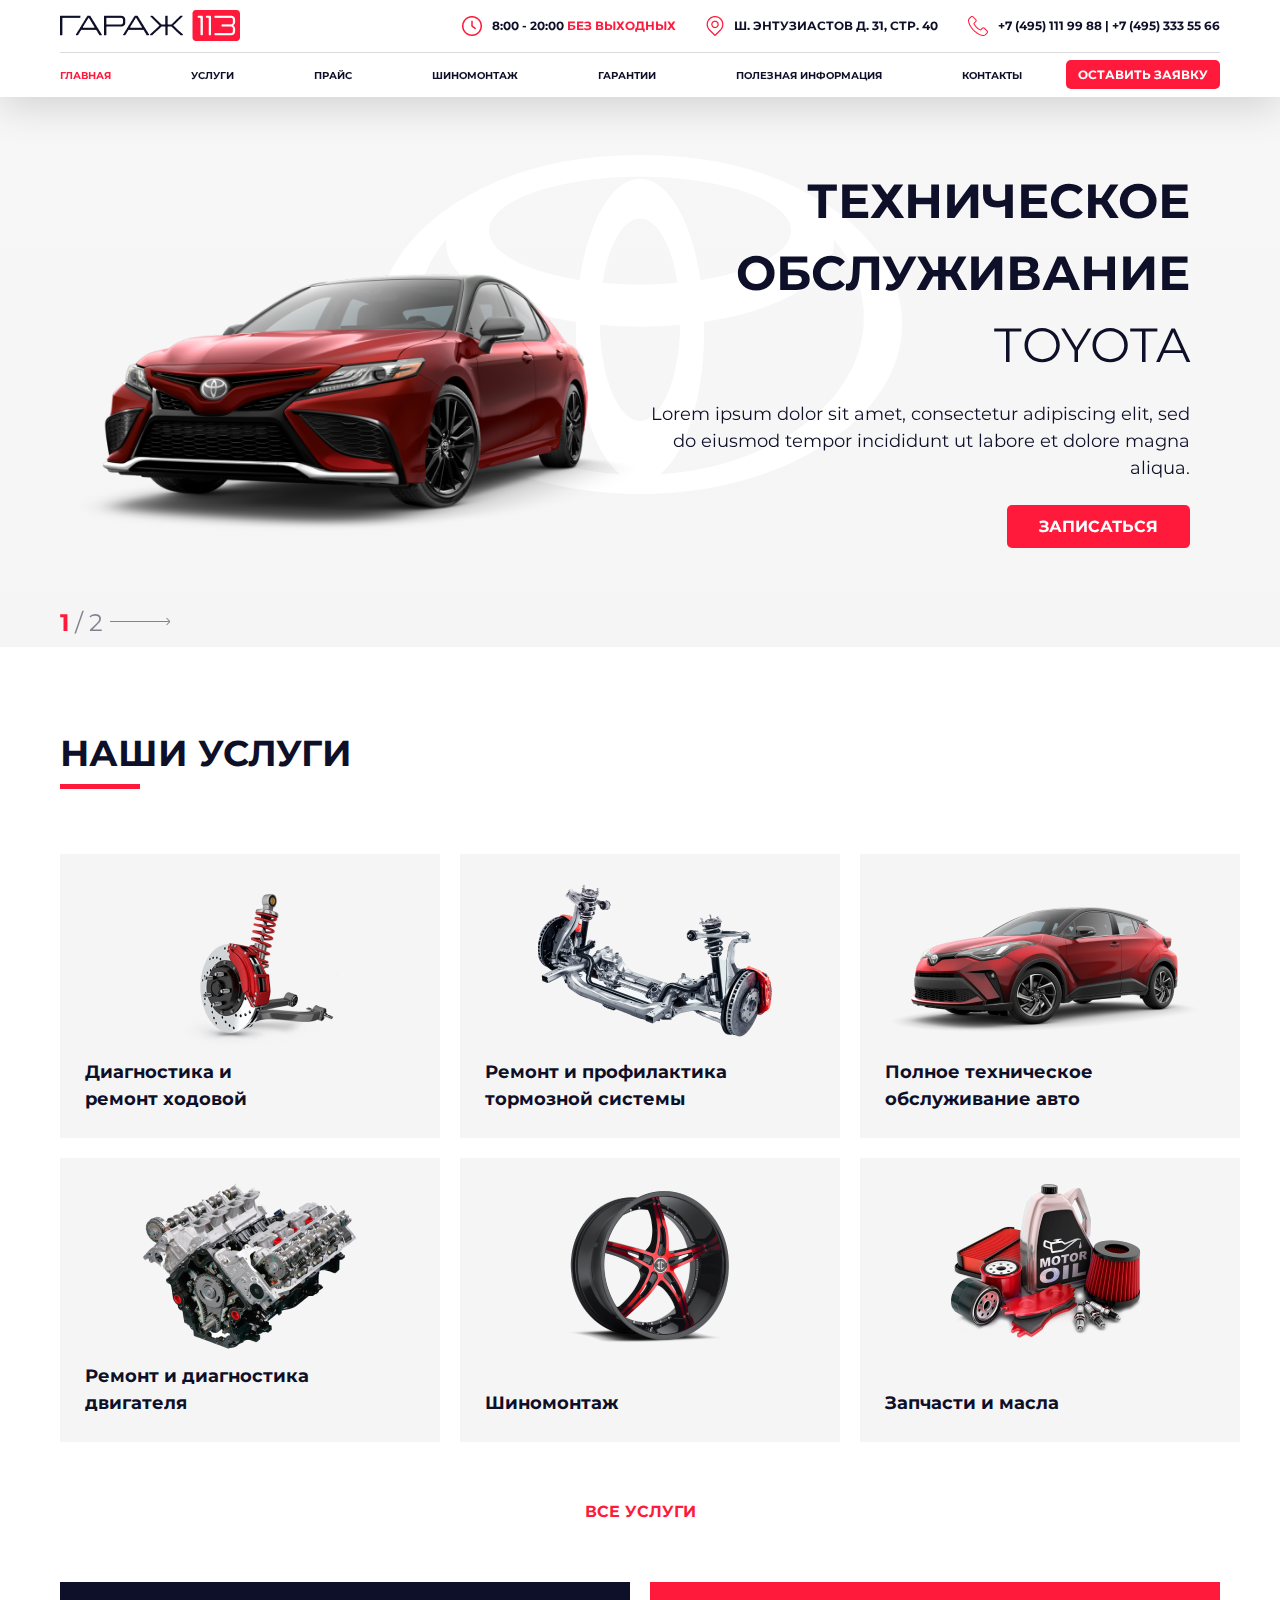
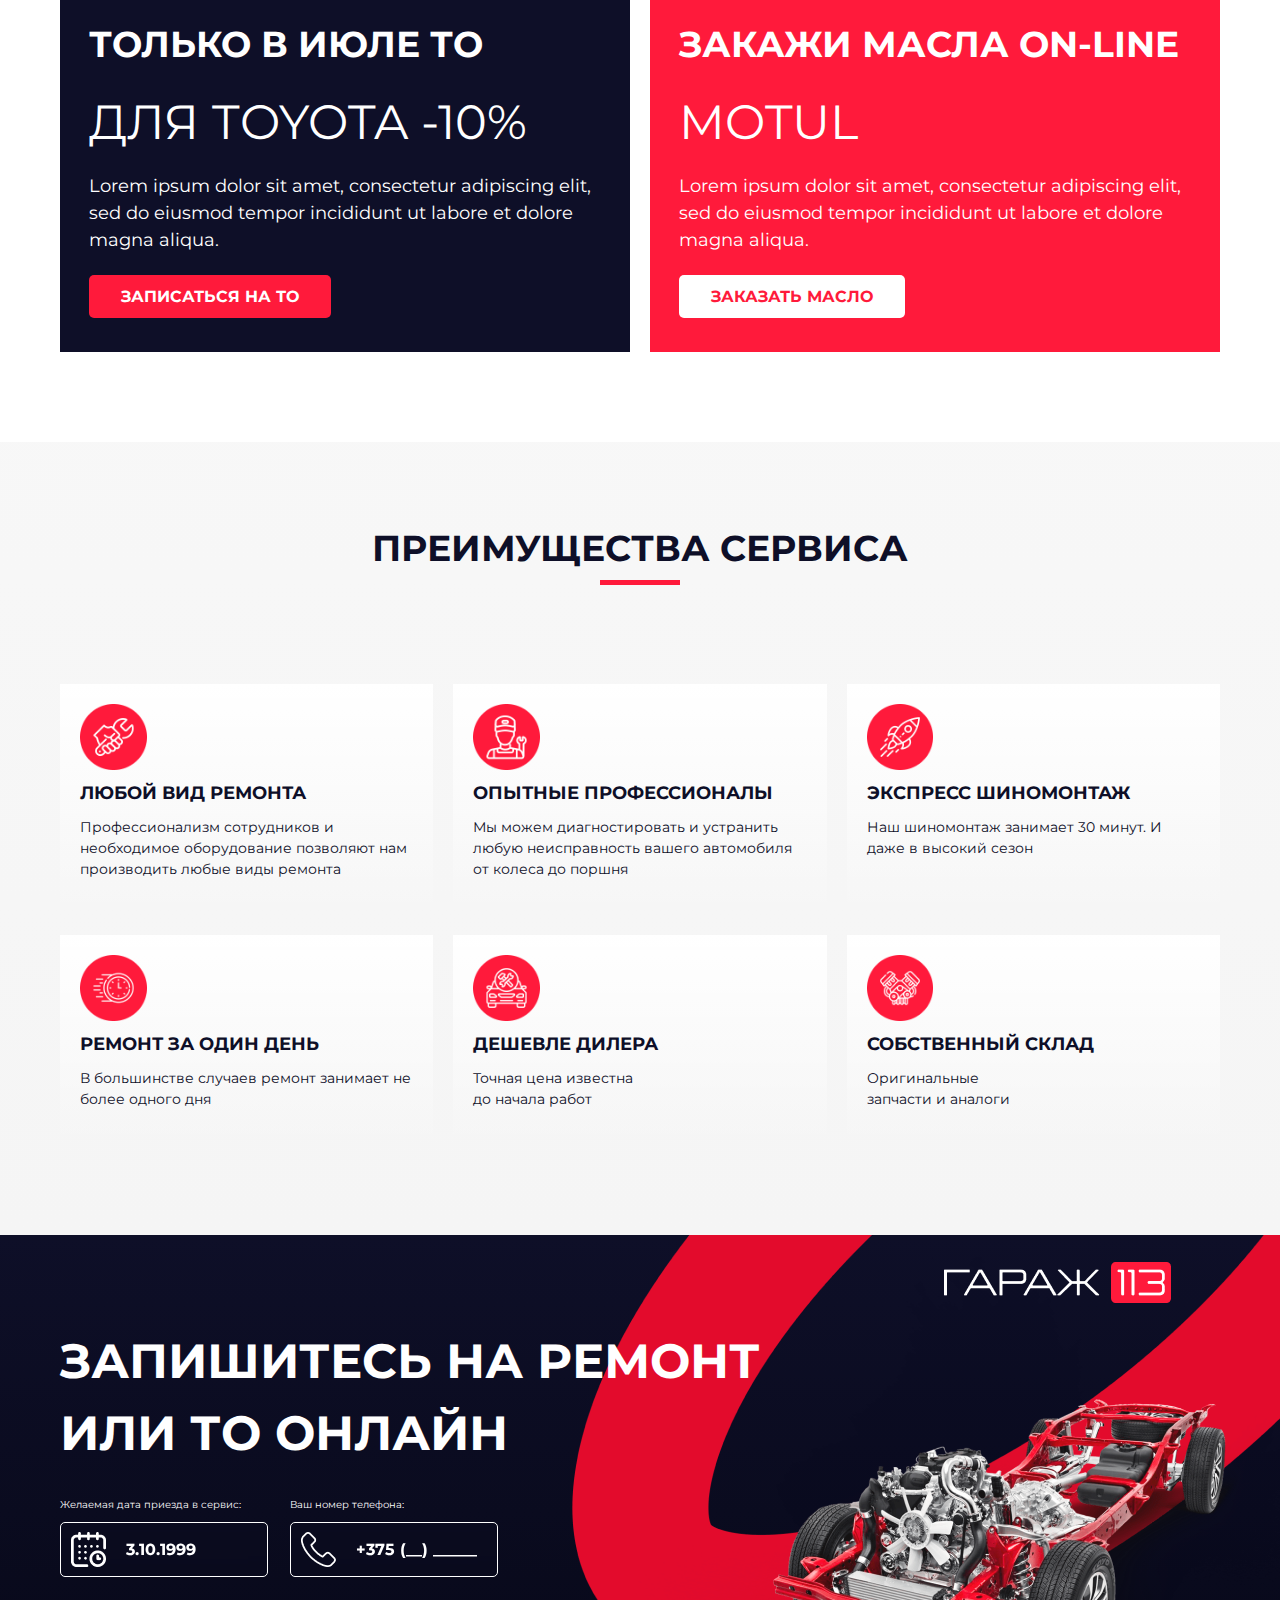
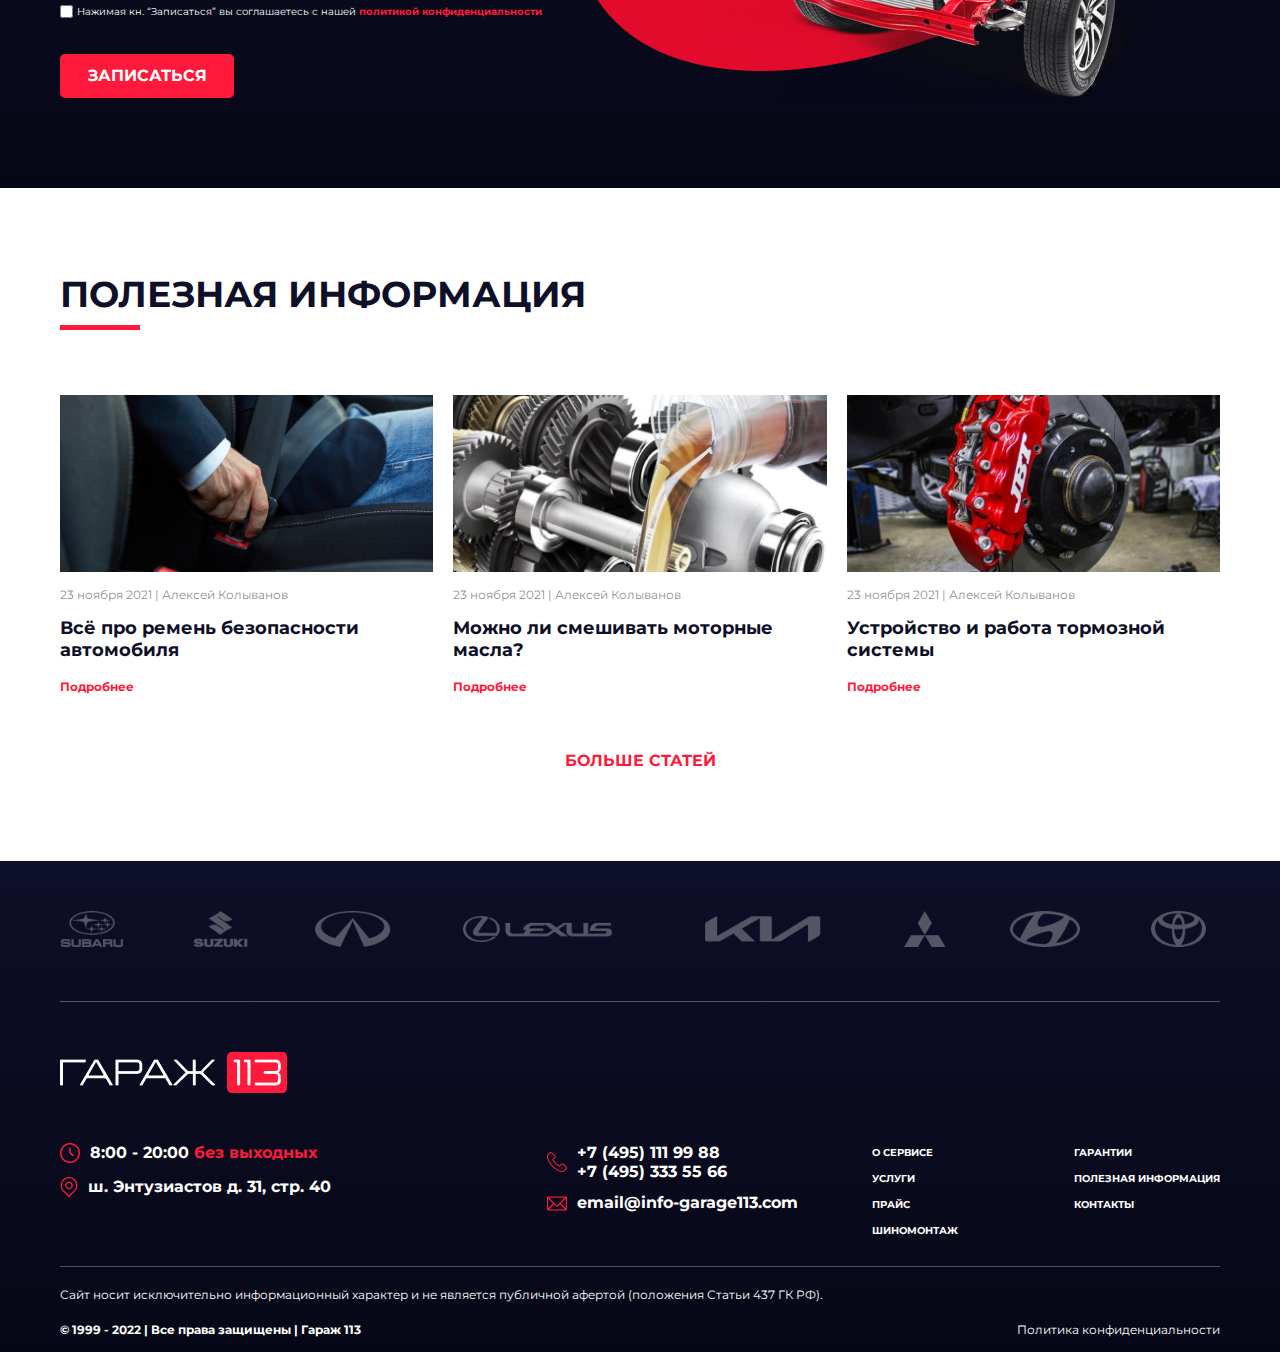
<file: index.html>
<!DOCTYPE html>
<html lang="ru">
 <head>
	<title>Garage - Главная</title>
	<meta charset="UTF-8">
	<meta name="format-detection" content="telephone=no">
	<link rel="stylesheet" href="css/style.min.css">
	<link rel="shortcut icon" href="favicon.ico">
	<!-- <meta name="robots" content="noindex, nofollow"> -->
	<!-- <meta name="viewport" content="width=device-width, initial-scale=1.0, maximum-scale=1.0, user-scalable=0"> -->
	<meta name="viewport" content="width=device-width, initial-scale=1.0">
</head>

<body>
	<div class="wrapper">
		<header class="header">
			<div class="header__container _container">
				<div class="header__top">
					<div class="header__logo">
						<a href="index.html">
							<img src="img/header-logo.png" alt="">
						</a>
					</div>
					<div class="header__contacts contacts-pc">
						<div class="contacts-item">
							<img src="img/header-clock.png" alt="">
							<p>
								8:00 - 20:00
								<span class="header-red">без выходных</span>
							</p>
						</div>
						<div class="contacts-item">
							<img src="img/header-location.png" alt="">
							<p>ш. Энтузиастов д. 31, стр. 40</p>
						</div>
						<div class="contacts-item">
							<img src="img/header-phone.png" alt="">
							<p><a href="tel:+7 (495) 111 99 88" class="_link">+7 (495) 111 99 88</a>
								<span class="header-regular">
									<a href="tel:+7 (495) 333 55 66" class="_link">
										| +7 (495) 333 55 66
									</a>
								</span>
							</p>
						</div>
					</div>
					<div class="header__burger">
						<span></span>
						<span></span>
						<span></span>
					</div>
				</div>
				<nav class="header__menu">
					<ul class="header__list">
						<li><a href="index.html" class="header__link _link _active">Главная</a></li>
						<li><a href="services.html" class="header__link _link ">услуги</a></li>
						<li><a href="" class="header__link _link">Прайс</a></li>
						<li><a href="" class="header__link _link">шиномонтаж</a></li>
						<li><a href="" class="header__link _link">Гарантии</a></li>
						<li><a href="" class="header__link _link">Полезная информация</a></li>
						<li><a href="" class="header__link _link">контакты</a></li>
					</ul>
					<div class="header__contacts contacts-mobile">
						<div class="contacts-item">
							<img src="img/header-clock.png" alt="">
							<p>
								8:00 - 20:00
								<span class="header-red">без выходных</span>
							</p>
						</div>
						<div class="contacts-item">
							<img src="img/header-location.png" alt="">
							<p>ш. Энтузиастов д. 31, стр. 40</p>
						</div>
						<div class="contacts-item">
							<img src="img/header-phone.png" alt="">
							<p><a href="tel:+7 (495) 111 99 88" class="_link">+7 (495) 111 99 88</a>
								<span class="header-regular">
									<a href="tel:+7 (495) 333 55 66" class="_link">
										| +7 (495) 333 55 66
									</a>
								</span>
							</p>
						</div>
					</div>
					<div class="header__btn ">
						<a href="#popup" class="_popup-link _btn-header">
							оставить заявку
						</a>
					</div>
				</nav>
			</div>
		</header>
		<main class="page">
			<div class="cars">
				<div class="cars__container _container">
					<div class="cars__row _swiper">
						<div class="cars__item">
							<div class="cars__img">
								<img src="img/tayota.png" alt="">
							</div>
							<div class="cars__logo">
								<img src="img/tayota-logo.png" alt="">
							</div>
							<div class="cars__body">
								<div class="cars__title">Техническое обслуживание</div>
								<div class="cars__car-name">toyota</div>
								<div class="cars__text">
									Lorem ipsum dolor sit amet, consectetur adipiscing elit, sed do eiusmod tempor incididunt ut
									labore et dolore magna aliqua.
								</div>
								<div class="cars__btn">
									<a href="#popup" class="_popup-link _btn">записаться</a>
								</div>
							</div>
						</div>
						<div class="cars__item">
							<div class="cars__img">
								<img src="img/Hyundai.png" alt="">
							</div>
							<div class="cars__logo">
								<img src="img/Hyundai-logo.png" alt="">
							</div>
							<div class="cars__body">
								<div class="cars__title">Техническое обслуживание</div>
								<div class="cars__car-name">hyundai</div>
								<div class="cars__text">
									Lorem ipsum dolor sit amet, consectetur adipiscing elit, sed do eiusmod tempor incididunt ut
									labore et dolore magna aliqua.
								</div>
								<div class="cars__btn">
									<a href="#popup" class="_popup-link _btn">записаться</a>
								</div>
							</div>
						</div>
					</div>
					<div class="swiper-button-next"></div>
					<div class="slider-pagging"></div>
				</div>
			</div>
			<div class="services">
				<div class="services__container _container">
					<div class="services__title _title">
						наши услуги
					</div>
					<div class="services__row">
						<div class="services__column">
							<div class="services__item">
								<img src="img/services/1.png" alt="" class="services__img">
								<div class="services__text">
									Диагностика и <br>
									ремонт ходовой
								</div>
							</div>
							<div class="services__item">
								<img src="img/services/2.png" alt="" class="services__img">
								<div class="services__text">
									Ремонт и профилактика тормозной системы
								</div>
							</div>
							<div class="services__item">
								<img src="img/services/3.png" alt="" class="services__img">
								<div class="services__text">
									Полное техническое обслуживание авто
								</div>
							</div>
						</div>
						<div class="services__column">
							<div class="services__item">
								<img src="img/services/4.png" alt="" class="services__img">
								<div class="services__text">
									Ремонт и диагностика<br>
									двигателя
								</div>
							</div>
							<div class="services__item">
								<img src="img/services/5.png" alt="" class="services__img">
								<div class="services__text">
									Шиномонтаж
								</div>
							</div>
							<div class="services__item">
								<img src="img/services/6.png" alt="" class="services__img">
								<div class="services__text">
									Запчасти и масла
								</div>
							</div>
						</div>
					</div>
					<div class="services__link">
						<a href="services.html" class="">все услуги</a>
					</div>
					<div class="services__cards-row">
						<div class="services__card card-blue">
							<div class="services__toogo">Только в июле ТО</div>
							<div class="services__sale">для toyota -10% </div>
							<div class="services__subtitle">Lorem ipsum dolor sit amet, consectetur adipiscing elit, sed do
								eiusmod
								tempor incididunt ut labore et dolore magna aliqua. </div>
							<button class="services_btn">
								<a href="#popup" class="_popup-link _btn">записаться на ТО</a>
							</button>
						</div>
						<div class="services__card card-red">
							<div class="services__toogo">Закажи масла on-line</div>
							<div class="services__sale">motul</div>
							<div class="services__subtitle">Lorem ipsum dolor sit amet, consectetur adipiscing elit, sed do
								eiusmod
								tempor incididunt ut labore et dolore magna aliqua. </div>
							<button class="services_btn">
								<a href="#popup" class="_popup-link _btn-2">заказать масло</a>
							</button>
						</div>
					</div>

				</div>
			</div>
			<div class="benefits">
	<div class="benefits__container _container">
		<div class="benefits__title _title">Преимущества сервиса</div>
		<div class="benefits__row">
			<div class="benefits__column">
				<div class="benefits__item">
					<div class="item-benefits__img">
						<img src="img/benefits/Property 1=Variant2.png" alt="	">
					</div>
					<div class="item-benefits__title">Любой вид ремонта</div>
					<div class="item-benefits__text">
						Профессионализм сотрудников и необходимое оборудование позволяют нам производить любые виды ремонта
					</div>
				</div>
			</div>
			<div class="benefits__column">
				<div class="benefits__item">
					<div class="item-benefits__img">
						<img src="img/benefits/Property 1=Default.png" alt="	">
					</div>
					<div class="item-benefits__title">Опытные профессионалы</div>
					<div class="item-benefits__text">
						Мы можем диагностировать и устранить любую неисправность вашего автомобиля от колеса до поршня
					</div>
				</div>
			</div>
			<div class="benefits__column">
				<div class="benefits__item">
					<div class="item-benefits__img">
						<img src="img/benefits/Property 1=Variant3.png " alt="">
					</div>
					<div class=" item-benefits__title">экспресс Шиномонтаж
					</div>
					<div class="item-benefits__text">
						Наш шиномонтаж занимает 30 минут.
						И даже в высокий сезон
					</div>
				</div>
			</div>
			<div class="benefits__column">
				<div class="benefits__item">
					<div class="item-benefits__img">
						<img src="img/benefits/Property 1=Variant4.png" alt="	">
					</div>
					<div class="item-benefits__title">Ремонт
						за один день</div>
					<div class="item-benefits__text">
						В большинстве случаев ремонт
						занимает не более одного дня
					</div>
				</div>
			</div>
			<div class="benefits__column">
				<div class="benefits__item">
					<div class="item-benefits__img">
						<img src="img/benefits/Property 1=Variant5.png" alt="	">
					</div>
					<div class="item-benefits__title">Дешевле дилера</div>
					<div class="item-benefits__text">
						Точная цена известна <br>
						до начала работ
					</div>
				</div>
			</div>
			<div class="benefits__column">
				<div class="benefits__item">
					<div class="item-benefits__img">
						<img src="img/benefits/Property 1=Variant6.png" alt="	">
					</div>
					<div class="item-benefits__title">Собственный
						склад</div>
					<div class="item-benefits__text">
						Оригинальные<br>
						запчасти и аналоги
					</div>
				</div>
			</div>
		</div>
	</div>
</div>
			<div class="reg">
	<div class="reg__container _container">
		<div class="reg__img">
			<img src="img/benefits/bg-cta 1.png" alt="">
		</div>
		<div class="reg__logo">
			<img src="img/benefits/logo.png" alt="">
		</div>
		<div class="reg__body">
			<div class="reg__column">
				<div class="reg__title">
					Запишитесь
					на ремонт или ТО онлайн

				</div>
				<form action="#" class="popup__form">
					<div class="reg__row">
						<div class="form__line">
							<label for="inp" class="form__label">
								Желаемая дата приезда в сервис:
							</label>
							<input type="text" class="input input-date _date" name="form[]" data-value="3.10.1999">
						</div>
						<div class="form__line">
							<label for="inp" class="form__label">
								Ваш номер телефона:
							</label>
							<input type="text" name="form[]" data-value="+375 (__) _______" class="input _phone input-phone">
						</div>
					</div>

					<div class="form__last">
						<div class="last-label">
							Нажимая кн. “Записаться” вы соглашаетесь с нашей <a href="#">политикой конфиденциальности</a>
						</div>

						<input type="checkbox" class="last-checkbox checkbox" name="form[]" data-value="">
					</div>
					<button type="submit" class="form__btn btn">записаться</button>
				</form>

			</div>
		</div>
	</div>
</div>
			<div class='info'>
				<div class='info__container _container'>
					<div class="info__title _title">
						Полезная информация
					</div>
					<div class="info__row">
						<div class="info__column">
							<div class="info__item">
								<div class="item-info__img">
									<img src="img/benefits/info.png" alt="">
								</div>
								<div class="item-info__text">
									<div class="item-info__descr">23 ноября 2021 | Алексей Колыванов</div>
									<div class="item-info__title">Всё про ремень безопасности автомобиля</div>
									<div class="item-info__link">
										<a href="##">
											Подробнее
										</a>
									</div>
								</div>
							</div>
						</div>
						<div class="info__column">
							<div class="info__item">
								<div class="item-info__img">
									<img src="img/benefits/info1.png" alt="">
								</div>
								<div class="item-info__text">
									<div class="item-info__descr">23 ноября 2021 | Алексей Колыванов</div>
									<div class="item-info__title">Можно ли смешивать моторные масла?</div>
									<div class="item-info__link">
										<a href="##">
											Подробнее
										</a>
									</div>
								</div>
							</div>
						</div>
						<div class="info__column">
							<div class="info__item">
								<div class="item-info__img">
									<img src="img/benefits/info2.png" alt="">
								</div>
								<div class="item-info__text">
									<div class="item-info__descr">23 ноября 2021 | Алексей Колыванов</div>
									<div class="item-info__title">Устройство и работа тормозной системы</div>
									<div class="item-info__link">
										<a href="##">
											Подробнее
										</a>
									</div>
								</div>
							</div>
						</div>
					</div>
					<div class="info__more">
						<a href="##">Больше статей</a>

					</div>
				</div>
			</div>


			<footer class="footer">
	<div class="footer__container _container">
		<div class="footer__logo">
			<div class="footer-logo__img">
				<img src="img/footer/Frame.png" alt="">
			</div>
			<div class="footer-logo__img">
				<img src="img/footer/Frame-1.png" alt="">
			</div>
			<div class="footer-logo__img">
				<img src="img/footer/Frame-2.png" alt="">
			</div>
			<div class="footer-logo__img">
				<img src="img/footer/Frame-3.png" alt="">
			</div>
			<div class="footer-logo__img">
				<img src="img/footer/Frame-4.png" alt="">
			</div>
			<div class="footer-logo__img">
				<img src="img/footer/Frame-5.png" alt="">
			</div>
			<div class="footer-logo__img">
				<img src="img/footer/Vector.png" alt="">
			</div>
			<div class="footer-logo__img">
				<img src="img/footer/Vector-1.png" alt="">
			</div>
		</div>
		<div class="footer__middle">
			<div class="footer__logotip">
				<img src="img/footer/logo.png" alt="">
			</div>
			<div class="footer__row-contacts">
				<div class="footer__column">
					<div class="pre-column__footer">
						<div class="contacts-item">
							<img src="img/header-clock.png" alt="">
							<p>
								8:00 - 20:00
								<span class="header-red">без выходных</span>
							</p>
						</div>
						<div class="contacts-item">
							<img src="img/header-location.png" alt="">
							<p>ш. Энтузиастов д. 31, стр. 40</p>
						</div>
					</div>
					<div class="pre-column__footer">
						<div class="contacts-item">
							<img src="img/header-phone.png" alt="">
							<p><a href="tel:+7 (495) 111 99 88" class="_link">+7 (495) 111 99 88</a> <br>
								<span class="header-regular">
									<a href="tel:+7 (495) 333 55 66" class="_link">
										+7 (495) 333 55 66
									</a>
								</span>
							</p>
						</div>
						<div class="contacts-item">
							<img src="img/footer/email.png" alt="">
							<p>email@info-garage113.com</p>
						</div>
						</di>
					</div>
				</div>
				<div class="footer__column">
					<nav class="footer__menu">
						<ul class="footer__list">
							<div class="footer-list__row">
								<li><a href="" class="footer__link">о сервисе</a></li>
								<li><a href="" class="footer__link">услуги</a></li>
								<li><a href="" class="footer__link">Прайс</a></li>
								<li><a href="" class="footer__link">шиномонтаж</a></li>
							</div>
							<div class="footer-list__row">

								<li><a href="" class="footer__link">Гарантии</a></li>
								<li><a href="" class="footer__link">Полезная информация</a></li>
								<li><a href="" class="footer__link">контакты</a></li>
							</div>
						</ul>
					</nav>
				</div>
			</div>
			<div class="footer__end">
				<div class="end__column">
					<div class="end__subtitle">Сайт носит исключительно информационный характер
						и не является публичной афертой (положения Статьи 437 ГК РФ).
					</div>
					<div class="end__copyraited">© 1999 - 2022 | Все права защищены | Гараж 113 </div>
				</div>
				<div class="end__column">
					<div class="end__politiks">Политика конфиденциальности</div>
				</div>
			</div>
		</div>
</footer>
		</main>
	</div>
	<div class="popup popup_popup">
	<div class="popup__content">
		<div class="popup__body">
			<div class="popup__close"></div>
			<div class="popup__logo">
				<img src="img/popup/logo.png" alt="">
			</div>
			<div class="popup__car">
				<img src="img/popup/car.png" alt="">
			</div>
			<div class="popup__title">Форма записи</div>
			<form action="#" class="popup__form">
				<div class="form__line">
					<label for="inp" class="form__label">
						Желаемая дата приезда в сервис:
					</label>
					<input type="text" class="input input-date _date" name="form[]" data-value="3.10.1999">
				</div>
				<div class="form__line">
					<label for="inp" class="form__label">
						Ваш номер телефона:
					</label>
					<input type="text" name="form[]" data-value="+375 (__) _______" class="input _phone input-phone">
				</div>
				<div class="form__last">
					<div class="last-label">
						Нажимая кн. “Записаться” вы соглашаетесь с нашей <a href="#">политикой конфиденциальности</a>
					</div>

					<input type="checkbox" class="last-checkbox" name="form[]" data-value="">
				</div>
				<button type="submit" class="form__btn btn">записаться</button>
			</form>
			<div class="popup__detal">
				<img src="img/popup/detal.png" alt="">
			</div>
		</div>
	</div>
</div>
<!-- <div class="popup popup_video">
	<div class="popup__content">
		<div class="popup__body">
			<div class="popup__close popup__close_video"></div>
			<div class="popup__video _video"></div>
		</div>
	</div>
</div> -->
	<!-- Swiper -->
<!-- <script src="https://unpkg.com/swiper/swiper-bundle.min.js"></script> -->
<script src="js/vendors.min.js"></script>
<script src="js/app.min.js"></script>
</body>

</html>
</file>
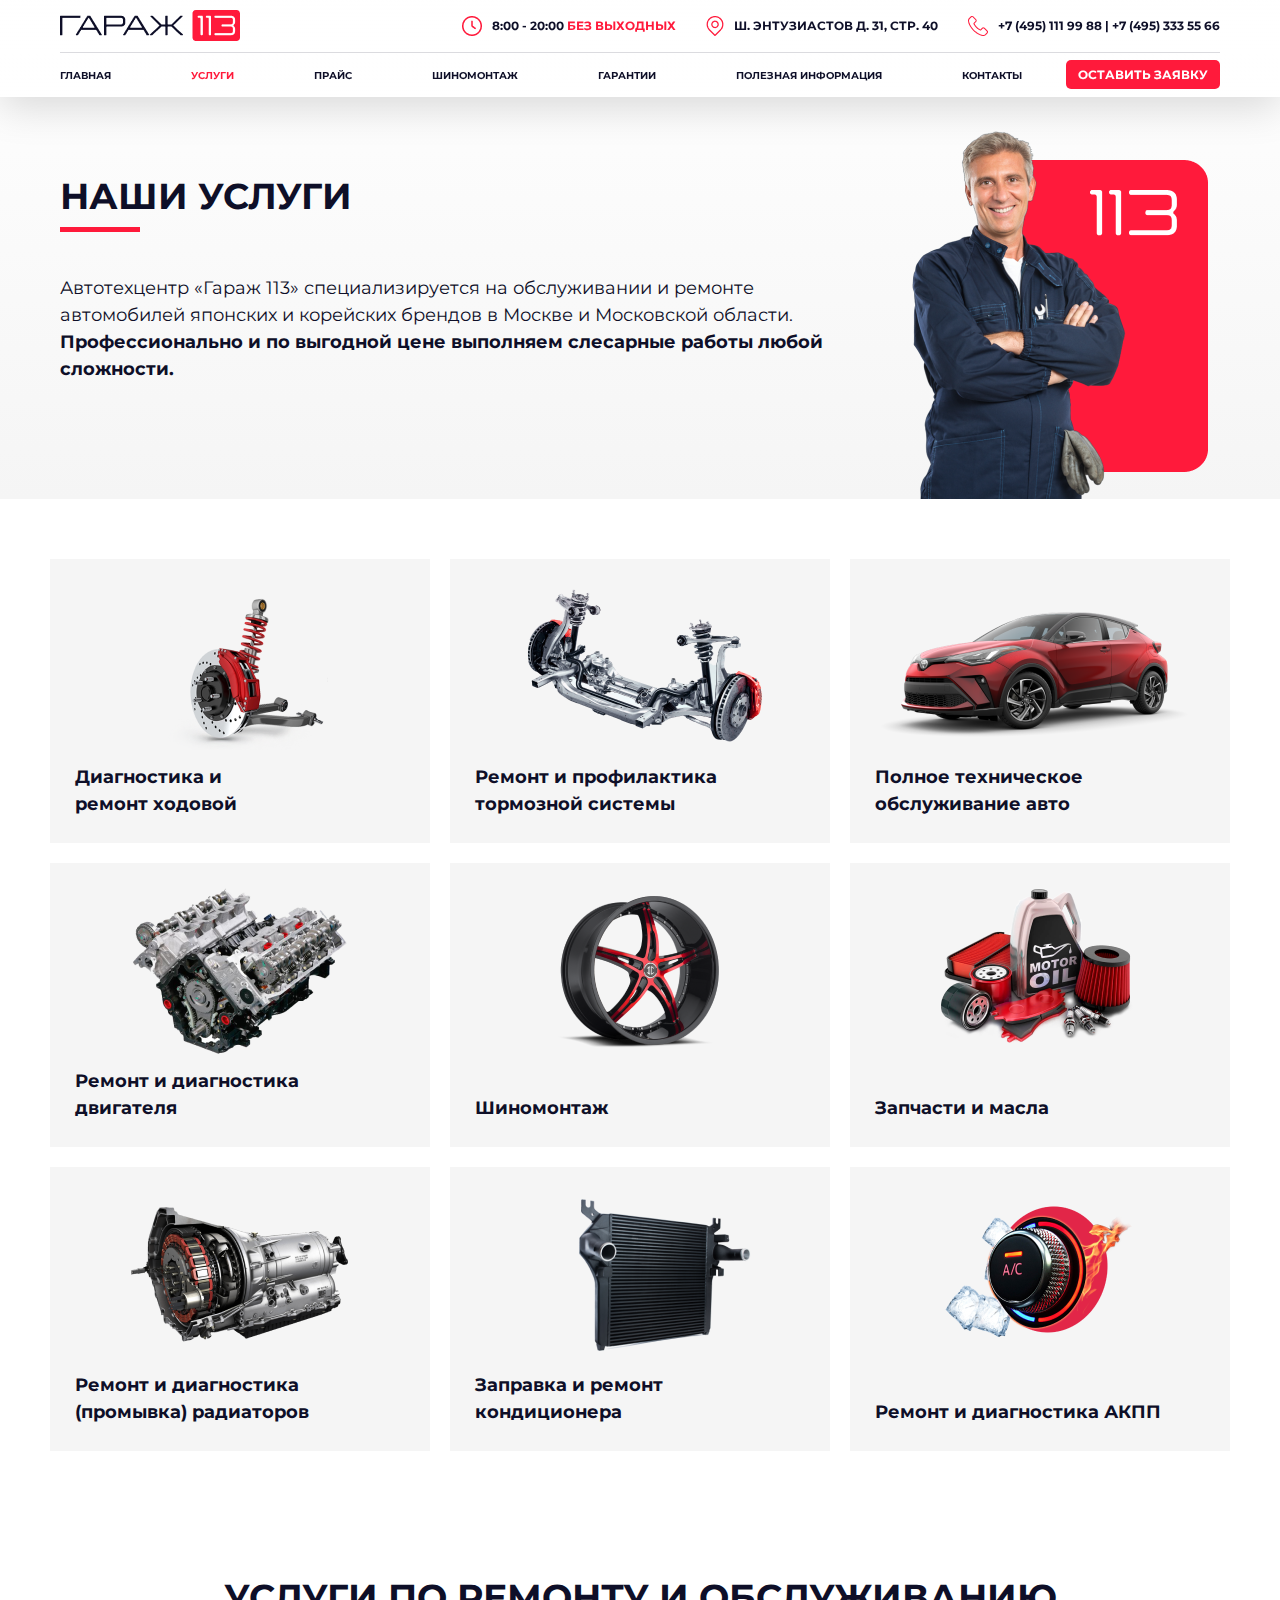
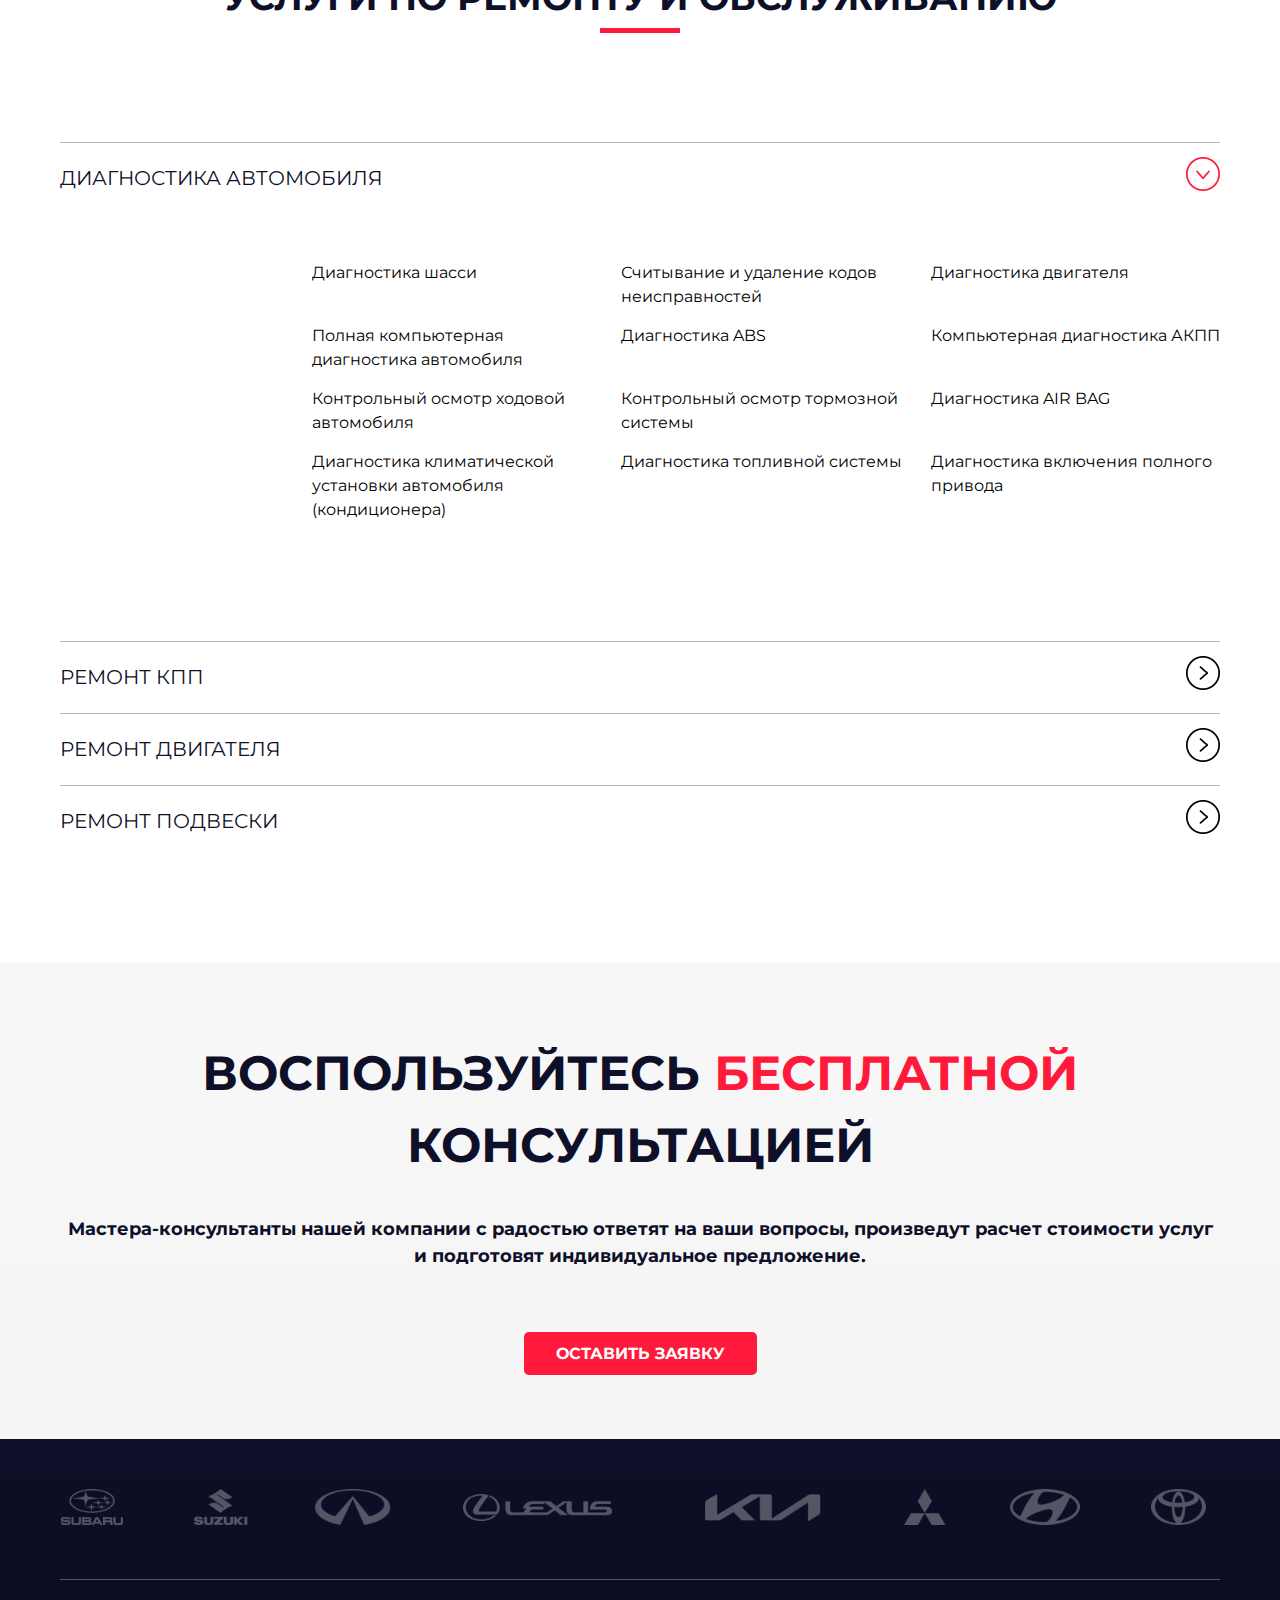
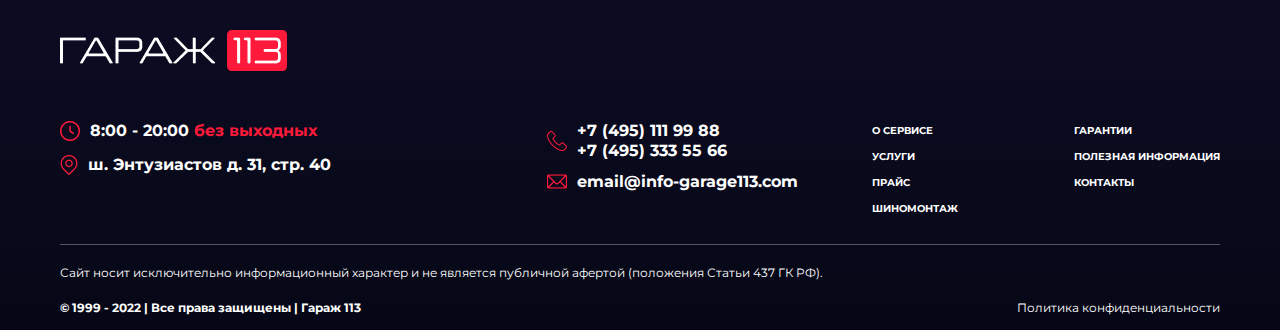
<file: services.html>
<html lang="ru">
 <head>
	<title>Garage - Услуги</title>
	<meta charset="UTF-8">
	<meta name="format-detection" content="telephone=no">
	<link rel="stylesheet" href="css/style.min.css">
	<link rel="shortcut icon" href="favicon.ico">
	<!-- <meta name="robots" content="noindex, nofollow"> -->
	<!-- <meta name="viewport" content="width=device-width, initial-scale=1.0, maximum-scale=1.0, user-scalable=0"> -->
	<meta name="viewport" content="width=device-width, initial-scale=1.0">
</head>

<body>
	<div class="wrapper">
		<header class="header">
			<div class="header__container _container">
				<div class="header__top">
					<div class="header__logo">
						<a href="index.html">
							<img src="img/header-logo.png" alt="">
						</a>
					</div>
					<div class="header__contacts contacts-pc">
						<div class="contacts-item">
							<img src="img/header-clock.png" alt="">
							<p>
								8:00 - 20:00
								<span class="header-red">без выходных</span>
							</p>
						</div>
						<div class="contacts-item">
							<img src="img/header-location.png" alt="">
							<p>ш. Энтузиастов д. 31, стр. 40</p>
						</div>
						<div class="contacts-item">
							<img src="img/header-phone.png" alt="">
							<p><a href="tel:+7 (495) 111 99 88" class="_link">+7 (495) 111 99 88</a>
								<span class="header-regular">
									<a href="tel:+7 (495) 333 55 66" class="_link">
										| +7 (495) 333 55 66
									</a>
								</span>
							</p>
						</div>
					</div>
					<div class="header__burger">
						<span></span>
						<span></span>
						<span></span>
					</div>
				</div>
				<nav class="header__menu">
					<ul class="header__list">
						<li><a href="index.html" class="header__link _link ">Главная</a></li>
						<li><a href="services.html" class="header__link _link _active">услуги</a></li>
						<li><a href="" class="header__link _link">Прайс</a></li>
						<li><a href="" class="header__link _link">шиномонтаж</a></li>
						<li><a href="" class="header__link _link">Гарантии</a></li>
						<li><a href="" class="header__link _link">Полезная информация</a></li>
						<li><a href="" class="header__link _link">контакты</a></li>
					</ul>
					<div class="header__contacts contacts-mobile">
						<div class="contacts-item">
							<img src="img/header-clock.png" alt="">
							<p>
								8:00 - 20:00
								<span class="header-red">без выходных</span>
							</p>
						</div>
						<div class="contacts-item">
							<img src="img/header-location.png" alt="">
							<p>ш. Энтузиастов д. 31, стр. 40</p>
						</div>
						<div class="contacts-item">
							<img src="img/header-phone.png" alt="">
							<p><a href="tel:+7 (495) 111 99 88" class="_link">+7 (495) 111 99 88</a>
								<span class="header-regular">
									<a href="tel:+7 (495) 333 55 66" class="_link">
										| +7 (495) 333 55 66
									</a>
								</span>
							</p>
						</div>
					</div>
					<div class="header__btn ">
						<a href="#popup" class="_popup-link _btn-header">
							оставить заявку
						</a>
					</div>
				</nav>
			</div>
		</header>
		<main class="page">
			<div class='us'>
				<div class='us__container _container'>
					<div class="us__text">
						<div class="us__title _title">наши услуги</div>
						<div class="us__subtitle">
							Автотехцентр «Гараж 113» специализируется на обслуживании и ремонте автомобилей японских и
							корейских брендов в Москве и Московской области.<span> Профессионально и по выгодной цене выполняем
								слесарные работы любой сложности.</span>
						</div>
					</div>
					<div class="us__img">
						<img src="img/benefits/man.png" alt="">
					</div>
				</div>
			</div>
			<div class='servis'>
				<div class='servis__container _container'>
					<div class="services__row">
						<div class="services__column">
							<div class="services__item">
								<img src="img/services/1.png" alt="" class="services__img">
								<div class="services__text">
									Диагностика и <br>
									ремонт ходовой
								</div>
							</div>
							<div class="services__item">
								<img src="img/services/2.png" alt="" class="services__img">
								<div class="services__text">
									Ремонт и профилактика тормозной системы
								</div>
							</div>
							<div class="services__item">
								<img src="img/services/3.png" alt="" class="services__img">
								<div class="services__text">
									Полное техническое обслуживание авто
								</div>
							</div>
						</div>
						<div class="services__column">
							<div class="services__item">
								<img src="img/services/4.png" alt="" class="services__img">
								<div class="services__text">
									Ремонт и диагностика<br>
									двигателя
								</div>
							</div>
							<div class="services__item">
								<img src="img/services/5.png" alt="" class="services__img">
								<div class="services__text">
									Шиномонтаж
								</div>
							</div>
							<div class="services__item">
								<img src="img/services/6.png" alt="" class="services__img">
								<div class="services__text">
									Запчасти и масла
								</div>
							</div>
						</div>
						<div class="services__column">
							<div class="services__item">
								<img src="img/servis/service_img_01 1.png" alt="" class="services__img">
								<div class="services__text">
									Ремонт и диагностика
									(промывка) радиаторов
								</div>
							</div>
							<div class="services__item">
								<img src="img/servis/service_img_01 1-1.png" alt="" class="services__img">
								<div class="services__text">
									Заправка и ремонт
									кондиционера
								</div>
							</div>
							<div class="services__item">
								<img src="img/servis/service_img_01 1-2.png" alt="" class="services__img">
								<div class="services__text">
									Ремонт и диагностика
									АКПП
								</div>
							</div>
						</div>
					</div>
				</div>
			</div>
			<div class='repair'>
				<div class='repair__container _container'>
					<div class="repair__title _title">Услуги по ремонту и обслуживанию</div>
					<div class="repair__spollers" data-spollers="" data-one-spoller="">

						<div class="repair__spollers-item">
							<div class="repair__spollers-title _active" data-spoller="">Диагностика автомобиля</div>
							<div class="repair__spollers-body">
								<div class="spoller__wrapper">
									<div class="spollers__block-block">
										<div class="spollers__block-column">
											<div class="spollers__block-item">Диагностика шасси</div>
										</div>
										<div class="spollers__block-column">
											<div class="spollers__block-item">Считывание и удаление кодов неисправностей</div>
										</div>
										<div class="spollers__block-column">
											<div class="spollers__block-item">Диагностика двигателя</div>
										</div>
										<div class="spollers__block-column">
											<div class="spollers__block-item">Полная компьютерная диагностика автомобиля</div>
										</div>
										<div class="spollers__block-column">
											<div class="spollers__block-item">Диагностика ABS</div>
										</div>
										<div class="spollers__block-column">
											<div class="spollers__block-item">Компьютерная диагностика АКПП</div>
										</div>
										<div class="spollers__block-column">
											<div class="spollers__block-item">Контрольный осмотр ходовой автомобиля</div>
										</div>
										<div class="spollers__block-column">
											<div class="spollers__block-item">Контрольный осмотр тормозной системы</div>
										</div>
										<div class="spollers__block-column">
											<div class="spollers__block-item">Диагностика AIR BAG</div>
										</div>
										<div class="spollers__block-column">
											<div class="spollers__block-item">Диагностика климатической установки автомобиля
												(кондиционера)</div>
										</div>
										<div class="spollers__block-column">
											<div class="spollers__block-item">Диагностика топливной системы</div>
										</div>
										<div class="spollers__block-column">
											<div class="spollers__block-item">Диагностика включения полного привода</div>
										</div>
									</div>
								</div>
							</div>
						</div>
						<div class="repair__spollers-item">
							<div class="repair__spollers-title" data-spoller="">РЕМОНТ КПП</div>
							<div class="repair__spollers-body">
								<div class="spoller__wrapper">
									<div class="spollers__block-block">
										<div class="spollers__block-column">
											<div class="spollers__block-item">Диагностика шасси</div>
										</div>
										<div class="spollers__block-column">
											<div class="spollers__block-item">Считывание и удаление кодов неисправностей</div>
										</div>
										<div class="spollers__block-column">
											<div class="spollers__block-item">Диагностика двигателя</div>
										</div>
										<div class="spollers__block-column">
											<div class="spollers__block-item">Полная компьютерная диагностика автомобиля</div>
										</div>
										<div class="spollers__block-column">
											<div class="spollers__block-item">Диагностика ABS</div>
										</div>
										<div class="spollers__block-column">
											<div class="spollers__block-item">Компьютерная диагностика АКПП</div>
										</div>
										<div class="spollers__block-column">
											<div class="spollers__block-item">Контрольный осмотр ходовой автомобиля</div>
										</div>
										<div class="spollers__block-column">
											<div class="spollers__block-item">Контрольный осмотр тормозной системы</div>
										</div>
										<div class="spollers__block-column">
											<div class="spollers__block-item">Диагностика AIR BAG</div>
										</div>
										<div class="spollers__block-column">
											<div class="spollers__block-item">Диагностика климатической установки автомобиля
												(кондиционера)</div>
										</div>
										<div class="spollers__block-column">
											<div class="spollers__block-item">Диагностика топливной системы</div>
										</div>
										<div class="spollers__block-column">
											<div class="spollers__block-item">Диагностика включения полного привода</div>
										</div>
									</div>
								</div>
							</div>
						</div>
						<div class="repair__spollers-item">
							<div class="repair__spollers-title" data-spoller="">РЕМОНТ ДВИГАТЕЛЯ</div>
							<div class="repair__spollers-body">
								<div class="spoller__wrapper">
									<div class="spollers__block-block">
										<div class="spollers__block-column">
											<div class="spollers__block-item">Диагностика шасси</div>
										</div>
										<div class="spollers__block-column">
											<div class="spollers__block-item">Считывание и удаление кодов неисправностей</div>
										</div>
										<div class="spollers__block-column">
											<div class="spollers__block-item">Диагностика двигателя</div>
										</div>
										<div class="spollers__block-column">
											<div class="spollers__block-item">Полная компьютерная диагностика автомобиля</div>
										</div>
										<div class="spollers__block-column">
											<div class="spollers__block-item">Диагностика ABS</div>
										</div>
										<div class="spollers__block-column">
											<div class="spollers__block-item">Компьютерная диагностика АКПП</div>
										</div>
										<div class="spollers__block-column">
											<div class="spollers__block-item">Контрольный осмотр ходовой автомобиля</div>
										</div>
										<div class="spollers__block-column">
											<div class="spollers__block-item">Контрольный осмотр тормозной системы</div>
										</div>
										<div class="spollers__block-column">
											<div class="spollers__block-item">Диагностика AIR BAG</div>
										</div>
										<div class="spollers__block-column">
											<div class="spollers__block-item">Диагностика климатической установки автомобиля
												(кондиционера)</div>
										</div>
										<div class="spollers__block-column">
											<div class="spollers__block-item">Диагностика топливной системы</div>
										</div>
										<div class="spollers__block-column">
											<div class="spollers__block-item">Диагностика включения полного привода</div>
										</div>
									</div>
								</div>
							</div>
						</div>
						<div class="repair__spollers-item">
							<div class="repair__spollers-title" data-spoller="">РЕМОНТ ПОДВЕСКИ</div>
							<div class="repair__spollers-body">
								<div class="spoller__wrapper">
									<div class="spollers__block-block">
										<div class="spollers__block-column">
											<div class="spollers__block-item">Диагностика шасси</div>
										</div>
										<div class="spollers__block-column">
											<div class="spollers__block-item">Считывание и удаление кодов неисправностей</div>
										</div>
										<div class="spollers__block-column">
											<div class="spollers__block-item">Диагностика двигателя</div>
										</div>
										<div class="spollers__block-column">
											<div class="spollers__block-item">Полная компьютерная диагностика автомобиля</div>
										</div>
										<div class="spollers__block-column">
											<div class="spollers__block-item">Диагностика ABS</div>
										</div>
										<div class="spollers__block-column">
											<div class="spollers__block-item">Компьютерная диагностика АКПП</div>
										</div>
										<div class="spollers__block-column">
											<div class="spollers__block-item">Контрольный осмотр ходовой автомобиля</div>
										</div>
										<div class="spollers__block-column">
											<div class="spollers__block-item">Контрольный осмотр тормозной системы</div>
										</div>
										<div class="spollers__block-column">
											<div class="spollers__block-item">Диагностика AIR BAG</div>
										</div>
										<div class="spollers__block-column">
											<div class="spollers__block-item">Диагностика климатической установки автомобиля
												(кондиционера)</div>
										</div>
										<div class="spollers__block-column">
											<div class="spollers__block-item">Диагностика топливной системы</div>
										</div>
										<div class="spollers__block-column">
											<div class="spollers__block-item">Диагностика включения полного привода</div>
										</div>
									</div>
								</div>
							</div>
						</div>

					</div>
				</div>
			</div>
			<div class='use'>
				<div class='use__container _container'>
					<div class="use__body">
						<div class='use__title '>Воспользуйтесь
							<span>бесплатной</span><br>
							консультацией
						</div>
						<div class="use__text">Мастера-консультанты нашей компании с радостью ответят на ваши вопросы,
							произведут расчет стоимости услуг и подготовят индивидуальное предложение.</div>
						<div class="use__btn">
							<a href="#popup" class="_popup-link _btn">оставить заявку</a>
						</div>
					</div>
				</div>
				<div class="use__img use__img-1">
					<img src="img/spoller/right 1.png" alt="" class="">
				</div>
				<div class="use__img use__img-2">
					<img src="img/spoller/Group 56.png" alt="" class="">
				</div>
			</div>


		</main>
		<footer class="footer">
	<div class="footer__container _container">
		<div class="footer__logo">
			<div class="footer-logo__img">
				<img src="img/footer/Frame.png" alt="">
			</div>
			<div class="footer-logo__img">
				<img src="img/footer/Frame-1.png" alt="">
			</div>
			<div class="footer-logo__img">
				<img src="img/footer/Frame-2.png" alt="">
			</div>
			<div class="footer-logo__img">
				<img src="img/footer/Frame-3.png" alt="">
			</div>
			<div class="footer-logo__img">
				<img src="img/footer/Frame-4.png" alt="">
			</div>
			<div class="footer-logo__img">
				<img src="img/footer/Frame-5.png" alt="">
			</div>
			<div class="footer-logo__img">
				<img src="img/footer/Vector.png" alt="">
			</div>
			<div class="footer-logo__img">
				<img src="img/footer/Vector-1.png" alt="">
			</div>
		</div>
		<div class="footer__middle">
			<div class="footer__logotip">
				<img src="img/footer/logo.png" alt="">
			</div>
			<div class="footer__row-contacts">
				<div class="footer__column">
					<div class="pre-column__footer">
						<div class="contacts-item">
							<img src="img/header-clock.png" alt="">
							<p>
								8:00 - 20:00
								<span class="header-red">без выходных</span>
							</p>
						</div>
						<div class="contacts-item">
							<img src="img/header-location.png" alt="">
							<p>ш. Энтузиастов д. 31, стр. 40</p>
						</div>
					</div>
					<div class="pre-column__footer">
						<div class="contacts-item">
							<img src="img/header-phone.png" alt="">
							<p><a href="tel:+7 (495) 111 99 88" class="_link">+7 (495) 111 99 88</a> <br>
								<span class="header-regular">
									<a href="tel:+7 (495) 333 55 66" class="_link">
										+7 (495) 333 55 66
									</a>
								</span>
							</p>
						</div>
						<div class="contacts-item">
							<img src="img/footer/email.png" alt="">
							<p>email@info-garage113.com</p>
						</div>
						</di>
					</div>
				</div>
				<div class="footer__column">
					<nav class="footer__menu">
						<ul class="footer__list">
							<div class="footer-list__row">
								<li><a href="" class="footer__link">о сервисе</a></li>
								<li><a href="" class="footer__link">услуги</a></li>
								<li><a href="" class="footer__link">Прайс</a></li>
								<li><a href="" class="footer__link">шиномонтаж</a></li>
							</div>
							<div class="footer-list__row">

								<li><a href="" class="footer__link">Гарантии</a></li>
								<li><a href="" class="footer__link">Полезная информация</a></li>
								<li><a href="" class="footer__link">контакты</a></li>
							</div>
						</ul>
					</nav>
				</div>
			</div>
			<div class="footer__end">
				<div class="end__column">
					<div class="end__subtitle">Сайт носит исключительно информационный характер
						и не является публичной афертой (положения Статьи 437 ГК РФ).
					</div>
					<div class="end__copyraited">© 1999 - 2022 | Все права защищены | Гараж 113 </div>
				</div>
				<div class="end__column">
					<div class="end__politiks">Политика конфиденциальности</div>
				</div>
			</div>
		</div>
</footer>
	</div>
	<div class="popup popup_popup">
	<div class="popup__content">
		<div class="popup__body">
			<div class="popup__close"></div>
			<div class="popup__logo">
				<img src="img/popup/logo.png" alt="">
			</div>
			<div class="popup__car">
				<img src="img/popup/car.png" alt="">
			</div>
			<div class="popup__title">Форма записи</div>
			<form action="#" class="popup__form">
				<div class="form__line">
					<label for="inp" class="form__label">
						Желаемая дата приезда в сервис:
					</label>
					<input type="text" class="input input-date _date" name="form[]" data-value="3.10.1999">
				</div>
				<div class="form__line">
					<label for="inp" class="form__label">
						Ваш номер телефона:
					</label>
					<input type="text" name="form[]" data-value="+375 (__) _______" class="input _phone input-phone">
				</div>
				<div class="form__last">
					<div class="last-label">
						Нажимая кн. “Записаться” вы соглашаетесь с нашей <a href="#">политикой конфиденциальности</a>
					</div>

					<input type="checkbox" class="last-checkbox" name="form[]" data-value="">
				</div>
				<button type="submit" class="form__btn btn">записаться</button>
			</form>
			<div class="popup__detal">
				<img src="img/popup/detal.png" alt="">
			</div>
		</div>
	</div>
</div>
<!-- <div class="popup popup_video">
	<div class="popup__content">
		<div class="popup__body">
			<div class="popup__close popup__close_video"></div>
			<div class="popup__video _video"></div>
		</div>
	</div>
</div> -->
	<!-- Swiper -->
<!-- <script src="https://unpkg.com/swiper/swiper-bundle.min.js"></script> -->
<script src="js/vendors.min.js"></script>
<script src="js/app.min.js"></script>
</body>

</html>
</file>
<file: css/style.min.css>
@charset "UTF-8";
@import url(https://fonts.googleapis.com/css?family=Montserrat:regular,500,700);
* {
  padding: 0px;
  margin: 0px;
  border: 0px;
}

*,
*:before,
*:after {
  -moz-box-sizing: border-box;
  -webkit-box-sizing: border-box;
  box-sizing: border-box;
}

aside,
nav,
footer,
header,
section {
  display: block;
}

html {
  font-size: 16px;
}

html,
body {
  height: 100%;
  min-width: 350px;
}

body {
  line-height: 1;
  font-family: "Montserrat";
  -ms-text-size-adjust: 100%;
  -moz-text-size-adjust: 100%;
  -webkit-text-size-adjust: 100%;
}

input,
button,
textarea {
  font-family: "Montserrat";
  font-size: inherit;
}

input::-ms-clear {
  display: none;
}

button {
  cursor: pointer;
  background-color: inherit;
}

button::-moz-focus-inner {
  padding: 0;
  border: 0;
}

a,
a:visited {
  text-decoration: none;
}

a:hover {
  text-decoration: none;
}

ul li {
  list-style: none;
}

img {
  vertical-align: top;
}

h1,
h2,
h3,
h4,
h5,
h6 {
  font-weight: inherit;
  font-size: inherit;
}

/*
&::-webkit-scrollbar {
	display: none;
}
*/
body {
  background: #ffffff;
  font-family: "Montserrat";
  color: #0e0f28;
}
body._lock {
  overflow: hidden;
}

.wrapper {
  width: 100%;
  min-height: 100%;
  overflow: hidden;
  display: flex;
  flex-direction: column;
}
._container {
  max-width: 1180px;
  margin: 0 auto;
  padding: 0px 10px;
}

.form__line {
  margin: 0px 0px 20px 0px;
}
.form__label {
  font-weight: 400;
  font-size: 10px;
  line-height: 150%;
  color: #0e0f28;
  margin: 0px 0px 10px 0px;
}
.form__btn {
  background: #ff1a3b;
  border-radius: 5px;
  text-transform: uppercase;
  color: #ffffff;
  font-weight: 700;
  font-size: 16px;
  line-height: 20px;
  padding: 12px;
  width: 174px;
}

.form__last {
  display: flex;
  align-items: flex-start;
  margin: 0px 0px 33px 0px;
}
.form__last .last-label {
  font-weight: 400;
  font-size: 10px;
  color: #0e0f28;
  line-height: 150%;
  order: 2;
}
.form__last .last-label a {
  color: #ff1a3b;
}
.form__last .last-checkbox {
  margin: 3px 5px 0px 0px;
  order: 1;
}

.input {
  margin: 10px 0px 0px 0px;
  background: rgba(14, 15, 40, 0.05);
  border: 1px solid #0e0f28;
  backdrop-filter: blur(8px);
  font-weight: 700;
  font-size: 16px;
  line-height: 150%;
}

.input-date {
  background: url("../img/popup/data.png") 10px no-repeat;
}

.input-phone {
  background: url("../img/popup/phone.png") 10px no-repeat;
}

.button {
  display: inline-flex;
  padding: 0px 0px;
}
.button._fw {
  width: 100%;
}

.select {
  position: relative;
  color: #858fa4;
}
.select__item {
  position: relative;
}
.select__title {
  color: #000;
  background-color: #fff;
  cursor: pointer;
  border-radius: 4px;
}
.select__value {
  display: flex;
  font-size: 14px;
  height: 30px;
  padding: 0px 15px;
  align-items: center;
  justify-content: space-between;
  flex-direction: row-reverse;
  line-height: 140%;
  /* identical to box height, or 20px */
  text-align: right;
  color: #858fa4;
}
.select__value span {
  padding-right: 10px;
}
.select__value:before {
  content: "";
  display: inline-block;
  transition: all 0.3s ease 0s;
  width: 6px;
  height: 6px;
  background: url("../img/arrow.png") center/100% no-repeat;
}
.select__input {
  width: 100%;
  background-color: transparent;
  height: 100%;
}
.select__options {
  position: absolute;
  top: 29px;
  border-radius: 0 0 4px 4px;
  min-width: 100%;
  left: 0;
  background-color: #fff;
  border-top: 0;
  border-top: 0;
  font-size: 14px;
  padding: 10px 0px 5px 0px;
}
@media (max-width: 991.98px) {
  .select__options {
    font-size: 18px;
  }
}
.select__option {
  cursor: pointer;
  padding: 5px 15px;
  margin: 0px 0px 0px 0px;
}
@media (min-width: 992px) {
  .select__option:hover {
    background: #d9d9d9;
  }
}
.select._active {
  z-index: 5;
}
.select._active .select__value:before {
  transform: rotate(-180deg);
}
.select._active .select__options {
  display: block;
}

input[type=text],
input[type=email],
input[type=tel],
textarea {
  -webkit-appearance: none;
  -moz-appearance: none;
  appearance: none;
}
input[type=text]:focus,
input[type=email]:focus,
input[type=tel]:focus,
textarea:focus {
  outline: none;
}

.input {
  border-radius: 5px !important;
  width: 100%;
  display: block;
  padding: 0px 20px 0px 65px;
  height: 55px;
}
.input._error {
  border: 2px solid red;
}

textarea.input {
  resize: none;
  padding: 0px 0px;
}

.checkbox {
  position: relative;
}
.checkbox__input {
  position: absolute;
  width: 0;
  height: 0;
  opacity: 0;
  visibility: hidden;
}
.checkbox__input:checked + .checkbox__text:before {
  background: #0066ff url("../img/icons/check.svg") center no-repeat;
}
.checkbox__text {
  display: inline-flex;
  align-items: center;
  position: relative;
  font-size: 16px;
  color: #ffffff;
  letter-spacing: -0.3px;
  line-height: 1.25;
  cursor: pointer;
}
.checkbox__text:before {
  content: "";
  align-self: flex-start;
  margin: 0px 14px 0px 0px;
  flex: 0 0 20px;
  left: 0;
  top: 0;
  width: 20px;
  height: 18px;
  background: #fff;
  border: 1px solid #a7a9ac;
}
.checkbox a {
  color: #fff;
  text-decoration: underline;
}
@media (min-width: 992px) {
  .checkbox a:hover {
    text-decoration: none;
  }
}
.checkbox._error .checkbox__text:before {
  border: 1px solid #ee1212;
}

.options {
  display: flex;
  flex-direction: column;
  align-items: flex-start;
}
.options__item {
  position: relative;
  cursor: pointer;
}
.options__input {
  position: absolute;
  width: 0;
  height: 0;
  opacity: 0;
  left: 0;
  top: 0;
  visibility: hidden;
}
.options__input:checked + .options__text:after {
  transform: scale(1);
}
.options__text {
  display: inline-flex;
  align-items: center;
  position: relative;
  font-size: 16px;
  color: #ffffff;
  letter-spacing: -0.3px;
  line-height: 1.25;
}
.options__text:before {
  content: "";
  align-self: flex-start;
  margin: 0px 14px 0px 0px;
  flex: 0 0 20px;
  left: 0;
  top: 0;
  border-radius: 50%;
  width: 20px;
  height: 18px;
  background: #fff;
  border: 1px solid #a7a9ac;
}
.options__text:after {
  content: "";
  transition: all 0.3s ease 0s;
  transform: scale(0);
  width: 10px;
  height: 10px;
  border-radius: 50%;
  background-color: #77243a;
  position: absolute;
  left: 5px;
  top: 4px;
}

.rating {
  display: flex;
  align-items: flex-end;
  font-size: 40px;
  line-height: 0.75;
  transition: opacity 0.3s ease 0s;
}

.rating.rating_sending {
  opacity: 0.2;
}

.rating.rating_set .rating__active,
.rating.rating_set .rating__item {
  cursor: pointer;
}

.rating__body {
  position: relative;
}

.rating__body::before {
  content: "★★★★★";
  display: block;
}

.rating__active {
  position: absolute;
  width: 0%;
  height: 100%;
  top: 0;
  left: 0;
  overflow: hidden;
}

.rating__active::before {
  content: "★★★★★";
  position: absolute;
  width: 100%;
  height: 100%;
  top: 0;
  left: 0;
  color: #ffd300;
}

.rating__items {
  display: flex;
  position: absolute;
  width: 100%;
  height: 100%;
  top: 0;
  left: 0;
}

.rating__item {
  flex: 0 0 20%;
  height: 100%;
  opacity: 0;
}

.rating__value {
  font-size: 50%;
  line-height: 1;
  padding: 0px 0px 0px 10px;
}

.quantity {
  width: 88px;
  height: 40px;
  display: flex;
  border: 1px solid rgba(166, 166, 166, 0.45);
}
.quantity__button {
  flex: 0 0 30px;
  position: relative;
  cursor: pointer;
}
.quantity__button::before, .quantity__button::after {
  content: "";
  position: absolute;
  top: 50%;
  left: 50%;
  transition: all 0.3s ease 0s;
  margin: 0px 0px 0px -4.5px;
  background-color: #a6a6a6;
  width: 9px;
  height: 1px;
}
@media (min-width: 991.98px) {
  .quantity__button:hover::before, .quantity__button:hover::after {
    background-color: rgba(0, 0, 0, 0.5);
  }
}
.quantity__button_plus::before {
  transform: rotate(-90deg);
}
.quantity__input {
  flex: 1 1 auto;
}
.quantity__input input {
  height: 100%;
  color: #a6a6a6;
  font-size: 12px;
  width: 100%;
  text-align: center;
}

.row:after {
  display: block;
  content: "";
  clear: both;
}

.rub:after {
  content: "₽";
}

ol.counter {
  list-style-type: none;
  counter-reset: item;
}
ol.counter li {
  position: relative;
  padding: 0px 0px 0px 45px;
}
ol.counter li:before {
  counter-increment: item;
  content: counter(item);
  position: absolute;
  left: 0;
  top: 0;
  color: #818181;
  font-size: 14px;
  font-weight: 700;
  text-align: center;
  line-height: 26px;
  border-radius: 50%;
  width: 28px;
  height: 28px;
  border: 1px solid #4274bb;
}

.ellipsis {
  display: block;
  overflow: hidden;
  width: 100%;
  white-space: nowrap;
  text-overflow: ellipsis;
}

.es {
  overflow: hidden;
  white-space: nowrap;
  text-overflow: ellipsis;
}

.table {
  display: table;
  font-size: 0;
  width: 100%;
}

.trow {
  display: table-row;
}

.cell {
  display: table-cell;
}
.cell.full {
  width: 100%;
}

._ibg {
  position: relative;
}
._ibg img {
  position: absolute;
  width: 100%;
  height: 100%;
  top: 0;
  left: 0;
  object-fit: cover;
}

body.ie ._ibg {
  background-position: center;
  background-size: cover;
  background-repeat: no-repeat;
}
body.ie ._ibg img {
  width: 0;
  height: 0;
  opacity: 0;
  visibility: hidden;
}

._video {
  position: relative;
  overflow: hidden;
  height: 0;
  padding-bottom: 56.25%;
}
._video video,
._video iframe,
._video object,
._video embed {
  position: absolute;
  top: 0;
  left: 0;
  width: 100%;
  height: 100%;
}

.videobg video,
.videobg iframe,
.videobg object,
.videobg embed {
  position: fixed;
  top: 50%;
  left: 50%;
  min-width: 100%;
  min-height: 100%;
  width: auto;
  height: auto;
  z-index: -100;
  transform: translateX(-50%) translateY(-50%);
  background-size: cover;
}

._more-content {
  transition: all 0.3s ease 0s;
  overflow: hidden;
}

._more-link {
  cursor: pointer;
}
._more-link span {
  font-style: normal;
}
._more-link span:first-child {
  display: block;
}
._more-link span:last-child {
  display: none;
}
._more-link._active span {
  font-style: normal;
}
._more-link._active span:first-child {
  display: none;
}
._more-link._active span:last-child {
  display: block;
}

#map {
  background: url("../img/icons/loading.gif") center/50px no-repeat;
}

._swiper {
  overflow: hidden;
}
._swiper .swiper-wrapper {
  width: 100%;
  height: 100%;
  box-sizing: content-box;
  display: flex;
  position: relative;
}
._swiper.swiper-container-vertical .swiper-wrapper {
  flex-direction: column;
}
._swiper.swiper-container-autoheight .swiper-wrapper {
  align-items: flex-start;
}

.swiper-container-initialized .swiper-slide {
  flex-shrink: 0;
}

.swiper-container-android .swiper-slide,
.swiper-container-android .swiper-wrapper {
  transform: translate3d(0px, 0, 0);
}

.swiper-button-lock {
  display: none !important;
}

._tabs-block {
  display: none;
}
._tabs-block._active {
  display: block;
}

.mirror {
  transform: scale(-1, 1);
}

.nicescroll-rails {
  z-index: 1000 !important;
}

._custom-scroll {
  position: fixed;
  right: 0;
  top: 0;
  width: 3px;
  height: 100%;
  z-index: 1000;
}
._custom-scroll__line {
  background-color: rgba(0, 0, 0, 0.5);
  border-radius: 3px 0 0 3px;
  position: relative;
  left: 0;
  top: 0;
  width: 100%;
}

.qs-datepicker-container {
  margin: 5px;
  font-size: 1rem;
  font-family: sans-serif;
  color: #000;
  position: absolute;
  width: 15.625em;
  display: -webkit-box;
  display: -ms-flexbox;
  display: flex;
  -webkit-box-orient: vertical;
  -webkit-box-direction: normal;
  -ms-flex-direction: column;
  flex-direction: column;
  z-index: 9001;
  -webkit-user-select: none;
  -moz-user-select: none;
  -ms-user-select: none;
  user-select: none;
  overflow: hidden;
  background: #000;
  -webkit-box-shadow: 0 1.25em 1.25em -0.9375em rgba(0, 0, 0, 0.3);
  box-shadow: 0 1.25em 1.25em -0.9375em rgba(0, 0, 0, 0.3);
  border-right: 1px solid #fff;
  border-left: 1px solid #f1ad70;
  padding: 5px;
}
.qs-datepicker-container:before, .qs-datepicker-container:after {
  content: "";
  width: 100%;
  height: 2px;
  left: 0;
  z-index: 2;
  position: absolute;
  background-image: linear-gradient(to right, #f1ad70 0%, #fffdf2 100%);
}
.qs-datepicker-container:before {
  top: 0;
}
.qs-datepicker-container:after {
  bottom: 0;
}

.qs-datepicker-container * {
  -webkit-box-sizing: border-box;
  box-sizing: border-box;
}

.qs-datepicker-container.qs-centered {
  position: fixed;
  top: 50%;
  left: 50%;
  -webkit-transform: translate(-50%, -50%);
  -ms-transform: translate(-50%, -50%);
  transform: translate(-50%, -50%);
}

.qs-datepicker-container.qs-hidden {
  display: none;
}

.qs-datepicker .qs-overlay {
  position: absolute;
  top: 0;
  left: 0;
  background: rgba(0, 0, 0, 0.75);
  color: #fff;
  width: 100%;
  height: 100%;
  padding: 0.5em;
  z-index: 1;
  opacity: 1;
  -webkit-transition: opacity 0.3s;
  transition: opacity 0.3s;
  display: -webkit-box;
  display: -ms-flexbox;
  display: flex;
  -webkit-box-orient: vertical;
  -webkit-box-direction: normal;
  -ms-flex-direction: column;
  flex-direction: column;
}

.qs-datepicker .qs-overlay.qs-hidden {
  opacity: 0;
  z-index: -1;
}

.qs-datepicker .qs-overlay .qs-overlay-year {
  background: rgba(0, 0, 0, 0);
  border: none;
  border-bottom: 1px solid #fff;
  border-radius: 0;
  color: #fff;
  font-size: 0.875em;
  padding: 0.25em 0;
  width: 80%;
  text-align: center;
  margin: 0 auto;
  display: block;
}

.qs-datepicker .qs-overlay .qs-overlay-year::-webkit-inner-spin-button {
  -webkit-appearance: none;
}

.qs-datepicker .qs-overlay .qs-close {
  padding: 0.5em;
  cursor: pointer;
  position: absolute;
  top: 0;
  right: 0;
}

.qs-datepicker .qs-overlay .qs-submit {
  border: 1px solid #fff;
  border-radius: 0.26392em;
  padding: 0.5em;
  margin: 0 auto auto;
  cursor: pointer;
  background: rgba(128, 128, 128, 0.4);
}

.qs-datepicker .qs-overlay .qs-submit.qs-disabled {
  color: grey;
  border-color: grey;
  cursor: not-allowed;
}

.qs-datepicker .qs-overlay .qs-overlay-month-container {
  display: -webkit-box;
  display: -ms-flexbox;
  display: flex;
  -ms-flex-wrap: wrap;
  flex-wrap: wrap;
  -webkit-box-flex: 1;
  -ms-flex-positive: 1;
  flex-grow: 1;
}

.qs-datepicker .qs-overlay .qs-overlay-month {
  display: -webkit-box;
  display: -ms-flexbox;
  display: flex;
  -webkit-box-pack: center;
  -ms-flex-pack: center;
  justify-content: center;
  -webkit-box-align: center;
  -ms-flex-align: center;
  align-items: center;
  width: 33.33333%;
  cursor: pointer;
  opacity: 0.5;
  -webkit-transition: opacity 0.15s;
  transition: opacity 0.15s;
}

.qs-datepicker .qs-overlay .qs-overlay-month.active,
.qs-datepicker .qs-overlay .qs-overlay-month:hover {
  opacity: 1;
}

.qs-datepicker .qs-controls {
  width: 100%;
  display: -webkit-box;
  display: -ms-flexbox;
  display: flex;
  -webkit-box-pack: justify;
  -ms-flex-pack: justify;
  justify-content: space-between;
  -webkit-box-align: center;
  -ms-flex-align: center;
  align-items: center;
  -webkit-box-flex: 1;
  -ms-flex-positive: 1;
  flex-grow: 1;
  -ms-flex-negative: 0;
  flex-shrink: 0;
  background: #000;
  color: #fff;
  -webkit-filter: blur(0);
  filter: blur(0);
  -webkit-transition: -webkit-filter 0.3s;
  transition: -webkit-filter 0.3s;
  transition: filter 0.3s;
  transition: filter 0.3s, -webkit-filter 0.3s;
}

.qs-datepicker .qs-controls.qs-blur {
  -webkit-filter: blur(5px);
  filter: blur(5px);
}

.qs-datepicker .qs-arrow {
  height: 1.5625em;
  width: 1.5625em;
  position: relative;
  cursor: pointer;
  border-radius: 0.26392em;
  -webkit-transition: background 0.15s;
  transition: background 0.15s;
}

.qs-datepicker .qs-arrow:hover {
  background: rgba(0, 0, 0, 0.1);
}

.qs-datepicker .qs-arrow:hover.qs-left:after {
  border-right-color: #000;
}

.qs-datepicker .qs-arrow:hover.qs-right:after {
  border-left-color: #000;
}

.qs-datepicker .qs-arrow:after {
  content: "";
  border: 0.39062em solid rgba(0, 0, 0, 0);
  position: absolute;
  top: 50%;
  -webkit-transition: border 0.2s;
  transition: border 0.2s;
}

.qs-datepicker .qs-arrow.qs-left:after {
  border-right-color: grey;
  right: 50%;
  -webkit-transform: translate(25%, -50%);
  -ms-transform: translate(25%, -50%);
  transform: translate(25%, -50%);
}

.qs-datepicker .qs-arrow.qs-right:after {
  border-left-color: grey;
  left: 50%;
  -webkit-transform: translate(-25%, -50%);
  -ms-transform: translate(-25%, -50%);
  transform: translate(-25%, -50%);
}

.qs-datepicker .qs-month-year {
  font-weight: 700;
  -webkit-transition: border 0.2s;
  transition: border 0.2s;
  border-bottom: 1px solid rgba(0, 0, 0, 0);
  cursor: pointer;
}

.qs-datepicker .qs-month-year:hover {
  border-bottom: 1px solid grey;
}

.qs-datepicker .qs-month-year:active:focus,
.qs-datepicker .qs-month-year:focus {
  outline: none;
}

.qs-datepicker .qs-month {
  padding-right: 0.5ex;
}

.qs-datepicker .qs-year {
  padding-left: 0.5ex;
}

.qs-datepicker .qs-squares {
  display: -webkit-box;
  display: -ms-flexbox;
  display: flex;
  color: #fff;
  -ms-flex-wrap: wrap;
  flex-wrap: wrap;
  padding: 0.3125em;
  -webkit-filter: blur(0);
  filter: blur(0);
  -webkit-transition: -webkit-filter 0.3s;
  transition: -webkit-filter 0.3s;
  transition: filter 0.3s;
  transition: filter 0.3s, -webkit-filter 0.3s;
}

.qs-datepicker .qs-squares.qs-blur {
  -webkit-filter: blur(5px);
  filter: blur(5px);
}

.qs-datepicker .qs-square {
  width: 14.28571%;
  height: 1.5625em;
  display: -webkit-box;
  display: -ms-flexbox;
  display: flex;
  -webkit-box-align: center;
  -ms-flex-align: center;
  align-items: center;
  -webkit-box-pack: center;
  -ms-flex-pack: center;
  justify-content: center;
  cursor: pointer;
  -webkit-transition: background 0.1s;
  transition: background 0.1s;
  border-radius: 0.26392em;
}

.qs-datepicker .qs-square.qs-current {
  font-weight: 700;
}

.qs-datepicker .qs-square.qs-current span {
  text-decoration: underline;
}

.qs-datepicker .qs-square.qs-active {
  background: #fff;
  color: #000;
}

.qs-datepicker .qs-square.qs-range-date-start:not(.qs-range-date-6) {
  border-top-right-radius: 0;
  border-bottom-right-radius: 0;
}

.qs-datepicker .qs-square.qs-range-date-middle {
  background: #d4ebf2;
}

.qs-datepicker .qs-square.qs-range-date-middle:not(.qs-range-date-0):not(.qs-range-date-6) {
  border-radius: 0;
}

.qs-datepicker .qs-square.qs-range-date-middle.qs-range-date-0 {
  border-top-right-radius: 0;
  border-bottom-right-radius: 0;
}

.qs-datepicker .qs-square.qs-range-date-end:not(.qs-range-date-0),
.qs-datepicker .qs-square.qs-range-date-middle.qs-range-date-6 {
  border-top-left-radius: 0;
  border-bottom-left-radius: 0;
}

.qs-datepicker .qs-square.qs-disabled span {
  opacity: 0.2;
}

.qs-datepicker .qs-square.qs-empty {
  cursor: default;
}

.qs-datepicker .qs-square.qs-disabled {
  cursor: not-allowed;
}

.qs-datepicker .qs-square.qs-day {
  cursor: default;
  font-weight: 700;
  color: grey;
}

.qs-datepicker .qs-square:not(.qs-empty):not(.qs-disabled):not(.qs-day):not(.qs-active):hover {
  background: orange;
}

.qs-datepicker .qs-event {
  position: relative;
}

.qs-datepicker .qs-event:after {
  content: "";
  position: absolute;
  width: 0.46875em;
  height: 0.46875em;
  border-radius: 50%;
  background: #07f;
  bottom: 0;
  right: 0;
}

.qs-datepicker .qs-event.qs-disabled:after,
.qs-datepicker .qs-event.qs-empty:after {
  background: #cce4ff;
}

.popup {
  -webkit-overflow-scrolling: touch;
  z-index: 2000;
  padding: 30px 10px;
  position: fixed;
  top: 0px;
  left: 0;
  width: 100%;
  height: 100%;
  transition: visibility 0.8s ease 0s;
  visibility: hidden;
}
.popup::before {
  content: "";
  background-color: rgba(0, 0, 0, 0.9);
  position: fixed;
  width: 100%;
  height: 100%;
  top: 0;
  left: 0;
  opacity: 0;
  transition: opacity 0.8s ease 0s;
}
.popup.show {
  visibility: visible;
  overflow: auto;
}
.popup.show::before {
  opacity: 1;
}
.popup.show .popup__body {
  transform: scale(1);
}
.popup._active {
  overflow: auto;
  visibility: visible;
}
.popup._active::before {
  opacity: 1;
}
.popup._active .popup__body {
  transition: all 0.3s ease 0.2s;
  transform: scale(1);
}
.popup__content {
  display: flex;
  flex-direction: column;
  align-items: center;
  min-height: 100%;
  flex: 1 1 auto;
  width: 100%;
  display: flex;
  justify-content: center;
  align-items: center;
}
.popup__body {
  transform: scale(0);
  transition: all 0.3s ease 0s;
  background: linear-gradient(180deg, #ffffff 0%, #efefef 100%);
  box-shadow: 0px 10px 40px rgba(0, 0, 0, 0.25);
  padding: 35px;
  max-width: 480px;
  max-height: 560px;
  color: #1a1a1a;
  overflow: hidden;
  position: relative;
}
.popup__close {
  width: 23px;
  height: 22px;
  position: absolute;
  top: 10px;
  right: 10px;
  cursor: pointer;
  z-index: 30;
  background: url("../img/popup/close.png") 0 0 no-repeat;
}
.popup .popup__logo {
  margin: 0px 0px 58px 0px;
}
.popup .popup__car {
  position: absolute;
  top: 40px;
  right: 30px;
  z-index: -1;
}
.popup .popup__title {
  text-transform: uppercase;
  font-weight: 700;
  font-size: 24px;
  line-height: 29px;
  margin: 0px 0px 31px 0px;
}
.popup .popup__detal {
  position: absolute;
  bottom: 0;
  right: 0;
}

.header {
  position: fixed;
  top: 0;
  left: 0;
  width: 100%;
  z-index: 10;
  background: linear-gradient(180deg, #ffffff 0%, rgba(255, 255, 255, 0.9) 100%);
  box-shadow: 0px 10px 40px rgba(0, 0, 0, 0.15);
  backdrop-filter: blur(10px);
}
.header__container {
  padding: 10px;
  display: flex;
  flex-direction: column;
  font-weight: 700;
  text-transform: uppercase;
}
.header__top {
  position: relative;
  display: flex;
  justify-content: space-between;
  margin: 0px 0px 20px 0px;
}
@media (max-width: 1000px) {
  .header__top {
    margin: 0px 0px 5px 0px;
  }
}
.header__top::after {
  position: absolute;
  bottom: -12px;
  content: "";
  width: 100%;
  height: 1px;
  background: rgba(14, 15, 40, 0.15);
}
@media (max-width: 1000px) {
  .header__top::after {
    display: none;
  }
}
.header__contacts {
  display: flex;
}
.header__contacts img {
  margin: 0px 10px 0px 0px;
}
.header__contacts p {
  font-size: 12px;
  line-height: 15px;
}
@media (min-width: 1000px) {
  .header .contacts-mobile {
    display: none;
  }
}
@media (max-width: 1000px) {
  .header .contacts-pc {
    display: none;
  }
}
.header__menu {
  padding: 5px 0px;
  display: flex;
  align-items: center;
  justify-content: space-between;
}
@media (max-width: 1130px) {
  .header__menu {
    justify-content: center;
  }
}
.header__list {
  display: flex;
  align-items: center;
}
.header__list li:not(:last-child) {
  margin-right: 80px;
}
@media (max-width: 1180px) {
  .header__list li:not(:last-child) {
    margin-right: calc(10px + 70 * ((100vw - 320px) / 860));
  }
}
.header__link {
  font-size: 10px;
  line-height: 12px;
}
@media (max-width: 850px) {
  .header__link {
    font-size: 14px;
    line-height: 16px;
  }
}
.header__link._active {
  color: #ff1a3b;
}
@media (max-width: 1130px) {
  .header__btn {
    display: none;
  }
}

.contacts-item {
  display: flex;
  align-items: center;
}
.contacts-item:not(:last-child) {
  margin: 0px 30px 0px 0px;
}

.header-red {
  color: #ff1a3b;
}

.header-regular {
  font-weight: normal;
}

@media (max-width: 1000px) {
  .header__menu {
    position: fixed;
    top: -100vh;
    left: 0;
    background-color: #fff;
    align-items: flex-start;
    padding-top: 50px;
    transition: all 0.2s ease 0s;
    z-index: 1000;
    opacity: 0;
    display: flex;
    flex-direction: column;
    align-items: center;
    justify-content: start;
    height: 100vh;
    width: 100%;
  }
  .header__menu._active {
    opacity: 1;
    top: 0;
  }

  .header__btn {
    display: block;
    margin-top: 60px;
    pointer-events: none;
  }

  .header__menu._active .header__btn {
    pointer-events: fill;
  }

  .header__contacts {
    justify-content: center;
    top: -100%;
    left: 0;
    transition: all 0.2s ease 0s;
    opacity: 0;
  }
  .header__contacts._active {
    padding-top: 80px;
    width: 100%;
    opacity: 1;
    top: 0;
  }
}
@media (max-width: 850px) {
  .header__contacts {
    flex-direction: column;
    align-items: center;
  }
  .contacts-item {
    width: 350px;
    justify-content: center;
  }
  .contacts-item:not(:last-child) {
    margin: 0px 0px 20px 0px;
  }

  .header__list {
    flex-wrap: wrap;
    justify-content: center;
  }
  .header__list li {
    margin: 0px 20px 20px 0px;
  }
  .header__list li:not(:last-child) {
    margin: 0px 20px 20px 0px;
  }
}
@media (max-width: 450px) {
  .header__list {
    padding: 0px 10px;
  }
  .header__list li:nth-child(4) {
    margin: 0px 0px 20px 0px;
  }
  .header__list li:last-child {
    margin: 0px 0px 20px 0px;
  }
}
.header__burger {
  display: none;
}
@media (max-width: 1000px) {
  .header__burger {
    display: block;
    position: absolute;
    top: 10px;
    right: 10px;
    width: 30px;
    height: 18px;
    cursor: pointer;
    z-index: 1500;
  }
  .header__burger span {
    transition: all 0.3s ease 0s;
    top: calc(50% - 1px);
    left: 0px;
    position: absolute;
    width: 100%;
    height: 2px;
    background-color: #000;
  }
  .header__burger span:first-child {
    top: 0px;
  }
  .header__burger span:last-child {
    top: auto;
    bottom: 0px;
  }
  .header__burger._active span {
    transform: scale(0);
  }
  .header__burger._active span:first-child {
    transform: rotate(-45deg);
    top: calc(50% - 1px);
  }
  .header__burger._active span:last-child {
    transform: rotate(45deg);
    bottom: calc(50% - 1px);
  }
}

.footer {
  background: linear-gradient(180deg, #0e0f28 0%, #060716 100%);
}
.footer__container {
  padding: 30px 10px 5px;
}
@media (max-width: 1180px) {
  .footer__container {
    padding: 30px;
  }
}
@media (max-width: 1180px) and (max-width: 1180px) {
  .footer__container {
    padding: calc(5px + 25 * ((100vw - 320px) / 860)) calc(10px + 0 * ((100vw - 320px) / 860));
  }
}
.footer__logo {
  padding: 10px 0px 0px 0px;
  display: flex;
  justify-content: space-between;
  align-items: center;
  flex-wrap: wrap;
  position: relative;
}
@media (max-width: 1180px) {
  .footer__logo {
    justify-content: center;
  }
}
.footer__logo::before {
  content: "";
  width: 100%;
  position: absolute;
  bottom: 0;
  left: 0;
  height: 1px;
  background: rgba(255, 255, 255, 0.3);
}
.footer__middle {
  color: #ffffff;
}
.footer__logotip {
  padding: 50px 0px;
  display: flex;
}
@media (max-width: 1180px) {
  .footer__logotip {
    padding: 50px;
  }
}
@media (max-width: 1180px) and (max-width: 1180px) {
  .footer__logotip {
    padding: calc(20px + 30 * ((100vw - 320px) / 860)) 0px;
  }
}
.footer__logotip img {
  max-width: 100%;
}
.footer__row-contacts {
  display: flex;
  position: relative;
  padding-bottom: 20px;
}
.footer__row-contacts::before {
  content: "";
  width: 100%;
  position: absolute;
  bottom: 0;
  left: 0;
  height: 1px;
  background: rgba(255, 255, 255, 0.3);
}
@media (max-width: 1180px) {
  .footer__row-contacts {
    padding-bottom: 20px;
  }
}
@media (max-width: 1180px) and (max-width: 1180px) {
  .footer__row-contacts {
    padding-bottom: calc(10px + 10 * ((100vw - 320px) / 860));
  }
}
@media (max-width: 1080px) {
  .footer__row-contacts {
    flex-direction: column;
  }
}
.footer__column {
  display: flex;
}
@media (min-width: 1080px) {
  .footer__column {
    justify-content: space-between;
  }
}
@media (max-width: 1080px) {
  .footer__column {
    margin: 0px 0px 30px 0px;
  }
}
.footer__column:first-child {
  flex: 0 1 70%;
}
@media (max-width: 650px) {
  .footer__column:first-child {
    flex-direction: column;
  }
}
.footer__column:last-child {
  flex: 0 1 30%;
}
.footer__column .contacts-item {
  justify-content: start;
  margin: 0px 0px 14px 0px;
}
.footer__column .contacts-item a {
  color: #ffffff;
  line-height: 120%;
}
.footer__column .contacts-item a:hover {
  color: #ff1a3b;
}
.footer__column .contacts-item img {
  margin: 0px 10px 0px 0px;
}
@media (max-width: 420px) {
  .footer__column .contacts-item p {
    font-size: 16px;
  }
}
@media (max-width: 420px) and (max-width: 1180px) {
  .footer__column .contacts-item p {
    font-size: calc(13px + 3 * ((100vw - 320px) / 860));
  }
}
.footer .pre-column__footer {
  flex: 0 1 40%;
}
.footer__menu {
  flex: 1 1 auto;
}
.footer__list {
  display: flex;
  justify-content: start;
}
@media (min-width: 1080px) {
  .footer__list {
    justify-content: space-between;
  }
}
.footer__list li {
  margin: 0px 0px 10px 0px;
}
@media (max-width: 1080px) {
  .footer__list li {
    margin: 0px 10px 0px 0px;
  }
}
@media (max-width: 1080px) {
  .footer .footer-list__row {
    display: flex;
  }
  .footer .footer-list__row:not(:last-child) {
    margin: 0px 50px 0px 0px;
  }
}
@media (max-width: 650px) {
  .footer .footer-list__row {
    flex-direction: column;
  }
}
.footer__link {
  transition: all 0.2s ease 0s;
  color: #ffffff;
  font-weight: 700;
  font-size: 10px;
  line-height: 12px;
  text-transform: uppercase;
}
.footer__link:hover {
  color: #ff1a3b;
}
@media (max-width: 650px) {
  .footer__link {
    font-size: 10px;
    line-height: 12px;
  }
}
@media (max-width: 650px) and (max-width: 1180px) {
  .footer__link {
    font-size: calc(11px + -1 * ((100vw - 320px) / 860));
  }
}
@media (max-width: 650px) and (max-width: 1180px) {
  .footer__link {
    line-height: calc(14px + -2 * ((100vw - 320px) / 860));
  }
}
.footer__end {
  display: flex;
  justify-content: space-between;
  padding: 10px 0px 0px 0px;
}

.footer-logo__img {
  padding: 10px 0px 55px 0px;
}
.footer-logo__img img {
  max-width: 80%;
}
@media (max-width: 1180px) {
  .footer-logo__img {
    display: flex;
    justify-content: center;
    flex: 0 1 25%;
    padding: 10px 0px 30px;
  }
}
@media (max-width: 600px) {
  .footer-logo__img {
    padding: 5px 0px 20px;
  }
  .footer-logo__img img {
    max-width: 50%;
  }
}
@media (max-width: 400px) {
  .footer-logo__img {
    padding: 0px 0px 15px;
  }
  .footer-logo__img img {
    max-width: 50%;
  }
}

.contacts-item,
a {
  font-weight: 700;
}

.end__column:last-child {
  display: flex;
  align-items: flex-end;
}
@media (max-width: 450px) {
  .end__column {
    text-align: center;
  }
}
.end__subtitle {
  font-weight: 400;
  font-size: 12px;
  line-height: 15px;
  color: #ffffff;
  padding: 10px 0px;
}
@media (max-width: 1180px) {
  .end__subtitle {
    font-size: 12px;
    line-height: 15px;
  }
}
@media (max-width: 1180px) and (max-width: 1180px) {
  .end__subtitle {
    font-size: calc(10px + 2 * ((100vw - 320px) / 860));
  }
}
@media (max-width: 1180px) and (max-width: 1180px) {
  .end__subtitle {
    line-height: calc(13px + 2 * ((100vw - 320px) / 860));
  }
}
.end__copyraited {
  font-weight: 700;
  font-size: 12px;
  line-height: 15px;
  /* identical to box height */
  color: #ffffff;
  padding: 10px 0px;
}
@media (max-width: 1180px) {
  .end__copyraited {
    font-size: 12px;
    line-height: 15px;
  }
}
@media (max-width: 1180px) and (max-width: 1180px) {
  .end__copyraited {
    font-size: calc(10px + 2 * ((100vw - 320px) / 860));
  }
}
@media (max-width: 1180px) and (max-width: 1180px) {
  .end__copyraited {
    line-height: calc(13px + 2 * ((100vw - 320px) / 860));
  }
}
.end__politiks {
  font-weight: 400;
  font-size: 12px;
  line-height: 15px;
  /* identical to box height */
  text-align: right;
  color: #ffffff;
  padding: 10px 0px;
}
@media (max-width: 1180px) {
  .end__politiks {
    font-size: 12px;
    line-height: 15px;
  }
}
@media (max-width: 1180px) and (max-width: 1180px) {
  .end__politiks {
    font-size: calc(10px + 2 * ((100vw - 320px) / 860));
  }
}
@media (max-width: 1180px) and (max-width: 1180px) {
  .end__politiks {
    line-height: calc(13px + 2 * ((100vw - 320px) / 860));
  }
}
@media (max-width: 450px) {
  .end__politiks {
    display: none;
  }
}

.us {
  background: linear-gradient(180deg, rgba(245, 245, 245, 0) 0%, #f5f5f5 100%);
  padding-top: 60px;
}
@media (max-width: 1180px) {
  .us {
    padding-top: 60px;
  }
}
@media (max-width: 1180px) and (max-width: 1180px) {
  .us {
    padding-top: calc(30px + 30 * ((100vw - 320px) / 860));
  }
}
.us__container {
  padding: 40px 10px 0px 10px;
  display: flex;
  justify-content: space-between;
}
@media (max-width: 1000px) {
  .us__container {
    flex-direction: column;
  }
}
.us__text {
  flex: 0 1 70%;
  padding: 80px 0px 0px 0px;
}
@media (max-width: 1000px) {
  .us__text {
    padding: 0px 0px 0px 0px;
  }
}
.us__title {
  position: relative;
  margin-bottom: 63px;
}
@media (max-width: 1180px) {
  .us__title {
    margin-bottom: 63px;
  }
}
@media (max-width: 1180px) and (max-width: 1180px) {
  .us__title {
    margin-bottom: calc(25px + 38 * ((100vw - 320px) / 860));
  }
}
.us__title::after {
  content: "";
  position: absolute;
  bottom: -20px;
  left: 0;
  background: #ff1a3b;
  width: 80px;
  height: 5px;
}
@media (max-width: 1180px) {
  .us__title::after {
    bottom: -20px;
  }
}
@media (max-width: 1180px) and (max-width: 1180px) {
  .us__title::after {
    bottom: calc(-10px + -10 * ((100vw - 320px) / 860));
  }
}
.us__subtitle {
  font-weight: 400;
  font-size: 18px;
  line-height: 150%;
  /* or 27px */
  color: #0e0f28;
}
@media (max-width: 1000px) {
  .us__subtitle {
    font-size: 18px;
    line-height: 27px;
  }
}
@media (max-width: 1000px) and (max-width: 1180px) {
  .us__subtitle {
    font-size: calc(15px + 3 * ((100vw - 320px) / 860));
  }
}
@media (max-width: 1000px) and (max-width: 1180px) {
  .us__subtitle {
    line-height: calc(23px + 4 * ((100vw - 320px) / 860));
  }
}
.us__subtitle span {
  font-weight: 700;
}
.us__img {
  flex: 0 1 30%;
  justify-content: start;
}
.us__img img {
  max-width: 100%;
}
@media (max-width: 1000px) {
  .us__img {
    display: flex;
    justify-content: center;
  }
}
@media (max-width: 600px) {
  .us__img {
    width: 60%;
  }
}

.servis {
  padding: 50px 0px 120px;
}
@media (max-width: 825px) {
  .servis {
    padding: 20px 0px 40px;
  }
}
@media (max-width: 1180px) {
  .servis .services__row {
    flex-direction: column;
  }
}
.servis .services__column {
  display: flex;
  justify-content: center;
}
@media (max-width: 1180px) {
  .servis .services__column {
    justify-content: center;
  }
}
@media (max-width: 825px) and (max-width: 1180px) {
  .servis .services__column {
    flex: 0 1 50%;
    flex-direction: column;
    margin: 0px 10px;
  }
}
@media (max-width: 825px) and (max-width: 790px) {
  .servis .services__column {
    margin: 0px 5px;
  }
}
.servis .services__item {
  margin: 10px 10px;
}
@media (max-width: 1180px) {
  .servis .services__item {
    padding: 20px;
  }
}
@media (max-width: 825px) {
  .servis .services__item {
    margin: 9px 0px;
  }
}
@media (max-width: 790px) {
  .servis .services__item {
    margin: 5px 0px;
  }
}
@media (max-width: 1180px) {
  .servis .services__img {
    max-width: 70%;
  }
}
@media (max-width: 1180px) {
  .servis .services__text {
    font-size: 15px;
  }
}

.repair {
  padding-bottom: 105px;
  padding-bottom: 105px;
}
@media (max-width: 1180px) {
  .repair {
    padding-bottom: calc(45px + 60 * ((100vw - 320px) / 860));
  }
}
.repair__title {
  text-align: center;
  position: relative;
  margin-bottom: 129px;
}
@media (max-width: 1180px) {
  .repair__title {
    margin-bottom: 129px;
  }
}
@media (max-width: 1180px) and (max-width: 1180px) {
  .repair__title {
    margin-bottom: calc(30px + 99 * ((100vw - 320px) / 860));
  }
}
.repair__title::after {
  content: "";
  position: absolute;
  bottom: -20px;
  left: 50%;
  transform: translate(-50%);
  background: #ff1a3b;
  width: 80px;
  height: 5px;
}
@media (max-width: 1180px) {
  .repair__title::after {
    bottom: -20px;
  }
}
@media (max-width: 1180px) and (max-width: 1180px) {
  .repair__title::after {
    bottom: calc(-10px + -10 * ((100vw - 320px) / 860));
  }
}
.repair__spollers-title {
  padding: 21px 0px;
  text-transform: uppercase;
  font-weight: 400;
  font-size: 20px;
  line-height: 150%;
  color: #0e0f28;
  cursor: pointer;
  position: relative;
}
.repair__spollers-title::before {
  content: "";
  position: absolute;
  top: 0;
  left: 0;
  width: 100%;
  height: 1px;
  background: rgba(14, 15, 40, 0.3);
}
.repair__spollers-title::after {
  content: "";
  position: absolute;
  right: 0;
  top: 15px;
  width: 34px;
  height: 34px;
  background: url("../img/spoller/Property 1=Default.png");
}
.repair__spollers-title._active::after {
  content: "";
  background: url("../img/spoller/Property 1=Variant2.png");
}
@media (max-width: 1180px) {
  .repair__spollers-title {
    font-size: 20px;
    line-height: 30px;
  }
}
@media (max-width: 1180px) and (max-width: 1180px) {
  .repair__spollers-title {
    font-size: calc(15px + 5 * ((100vw - 320px) / 860));
  }
}
@media (max-width: 1180px) and (max-width: 1180px) {
  .repair__spollers-title {
    line-height: calc(25px + 5 * ((100vw - 320px) / 860));
  }
}
.repair__spollers-body {
  padding: 47px 0px 104px;
}
@media (max-width: 1180px) {
  .repair__spollers-body {
    padding-top: 47px;
    padding-bottom: 104px;
  }
}
@media (max-width: 1180px) and (max-width: 1180px) {
  .repair__spollers-body {
    padding-top: calc(15px + 32 * ((100vw - 320px) / 860));
  }
}
@media (max-width: 1180px) and (max-width: 1180px) {
  .repair__spollers-body {
    padding-bottom: calc(25px + 79 * ((100vw - 320px) / 860));
  }
}

.spoller__wrapper {
  display: flex;
  justify-content: end;
}

.spollers__block-block {
  display: flex;
  flex-wrap: wrap;
  margin: 0px -10px;
  flex: 0 1 80%;
}
@media (max-width: 1000px) {
  .spollers__block-block {
    flex: 1 1 auto;
  }
}
@media (max-width: 620px) {
  .spollers__block-block {
    flex-direction: column;
    flex-wrap: nowrap;
  }
}
.spollers__block-column {
  flex: 0 1 33.333%;
  padding: 0px 10px;
  margin: 0px 0px 15px 0px;
}
@media (max-width: 1180px) {
  .spollers__block-column {
    margin-bottom: 15px;
  }
}
@media (max-width: 1180px) and (max-width: 1180px) {
  .spollers__block-column {
    margin-bottom: calc(10px + 5 * ((100vw - 320px) / 860));
  }
}
@media (max-width: 914px) {
  .spollers__block-column {
    flex: 0 1 50%;
  }
}
.spollers__block-item {
  font-weight: 400;
  font-size: 16px;
  line-height: 150%;
  color: #000000;
}
@media (max-width: 1180px) {
  .spollers__block-item {
    font-size: 16px;
    line-height: 24px;
  }
}
@media (max-width: 1180px) and (max-width: 1180px) {
  .spollers__block-item {
    font-size: calc(13px + 3 * ((100vw - 320px) / 860));
  }
}
@media (max-width: 1180px) and (max-width: 1180px) {
  .spollers__block-item {
    line-height: calc(20px + 4 * ((100vw - 320px) / 860));
  }
}

.use {
  background: linear-gradient(180deg, rgba(217, 217, 217, 0.2) 0%, #f5f5f5 100%);
  position: relative;
}
.use__body {
  position: relative;
  z-index: 1;
  text-align: center;
  padding: 75px 0px;
}
@media (max-width: 1180px) {
  .use__body {
    padding: 65px;
  }
}
@media (max-width: 1180px) and (max-width: 1180px) {
  .use__body {
    padding: calc(35px + 30 * ((100vw - 320px) / 860)) 0px;
  }
}
.use__title {
  font-weight: 700;
  font-size: 48px;
  line-height: 150%;
  margin: 0px 0px 35px 0px;
  /* or 72px */
  text-transform: uppercase;
  color: #0e0f28;
}
@media (max-width: 1180px) {
  .use__title {
    margin-bottom: 35px;
  }
}
@media (max-width: 1180px) and (max-width: 1180px) {
  .use__title {
    margin-bottom: calc(17px + 18 * ((100vw - 320px) / 860));
  }
}
@media (max-width: 1180px) {
  .use__title {
    font-size: 48px;
    line-height: 72px;
  }
}
@media (max-width: 1180px) and (max-width: 1180px) {
  .use__title {
    font-size: calc(25px + 23 * ((100vw - 320px) / 860));
  }
}
@media (max-width: 1180px) and (max-width: 1180px) {
  .use__title {
    line-height: calc(33px + 39 * ((100vw - 320px) / 860));
  }
}
.use__title span {
  color: #ff1a3b;
}
.use__text {
  font-weight: 700;
  font-size: 18px;
  line-height: 150%;
  margin: 0px 0px 74px 0px;
  /* or 27px */
  color: #0e0f28;
}
@media (max-width: 1180px) {
  .use__text {
    font-size: 18px;
    line-height: 27px;
  }
}
@media (max-width: 1180px) and (max-width: 1180px) {
  .use__text {
    font-size: calc(13px + 5 * ((100vw - 320px) / 860));
  }
}
@media (max-width: 1180px) and (max-width: 1180px) {
  .use__text {
    line-height: calc(23px + 4 * ((100vw - 320px) / 860));
  }
}
@media (max-width: 1180px) {
  .use__text {
    margin-bottom: 74px;
  }
}
@media (max-width: 1180px) and (max-width: 1180px) {
  .use__text {
    margin-bottom: calc(22px + 52 * ((100vw - 320px) / 860));
  }
}
.use__img {
  position: absolute;
}
.use__img img {
  max-width: 100%;
}
@media (max-width: 1600px) {
  .use__img {
    display: none;
  }
}
.use__img-1 {
  left: -200px;
  top: -50px;
}
.use__img-2 {
  bottom: -5px;
  right: -80px;
}

._btn {
  transition: all 0.2s ease 0s;
  font-size: 16px;
  line-height: 20px;
  padding: 10px 30px;
  color: #ffffff;
  background: #ff1a3b;
  border-radius: 5px;
  font-weight: 700;
  text-transform: uppercase;
  border: 2px solid transparent;
}
@media (max-width: 1180px) {
  ._btn {
    font-size: calc(12px + 4 * ((100vw - 320px) / 860));
  }
}
@media (max-width: 1180px) {
  ._btn {
    line-height: calc(15px + 5 * ((100vw - 320px) / 860));
  }
}
._btn:hover {
  background-color: transparent;
  border: 2px solid #ff1a3b;
  color: #ff1a3b;
}

._btn-header {
  transition: all 0.2s ease 0s;
  font-size: 12px;
  line-height: 15px;
  padding: 5px 10px;
  color: #ffffff;
  background: #ff1a3b;
  border-radius: 5px;
  border: 2px solid transparent;
}
._btn-header:hover {
  background-color: transparent;
  border: 2px solid #ff1a3b;
  color: #ff1a3b;
}

._btn-2 {
  transition: all 0.2s ease 0s;
  font-size: 16px;
  line-height: 20px;
  padding: 10px 30px;
  color: #ff1a3b;
  background: #ffffff;
  font-weight: 700;
  border-radius: 5px;
  text-transform: uppercase;
  border: 2px solid transparent;
}
@media (max-width: 1180px) {
  ._btn-2 {
    font-size: calc(12px + 4 * ((100vw - 320px) / 860));
  }
}
@media (max-width: 1180px) {
  ._btn-2 {
    line-height: calc(15px + 5 * ((100vw - 320px) / 860));
  }
}
._btn-2:hover {
  background-color: transparent;
  border: 2px solid #ffffff;
  color: #ffffff;
}

._link {
  text-transform: uppercase;
  transition: all 0.2s ease 0s;
  color: #0e0f28;
}
._link:hover {
  color: #ff1a3b;
}

._title {
  font-weight: 700;
  font-size: 36px;
  line-height: 90%;
  text-transform: uppercase;
  color: #0e0f28;
}
@media (max-width: 1180px) {
  ._title {
    font-size: 36px;
    line-height: 40px;
  }
}
@media (max-width: 1180px) and (max-width: 1180px) {
  ._title {
    font-size: calc(26px + 10 * ((100vw - 320px) / 860));
  }
}
@media (max-width: 1180px) and (max-width: 1180px) {
  ._title {
    line-height: calc(30px + 10 * ((100vw - 320px) / 860));
  }
}

.page {
  flex: 1 1 auto;
}

.cars {
  background: linear-gradient(180deg, rgba(217, 217, 217, 0.2) 0%, #f5f5f5 100%);
}
.cars__container {
  position: relative;
  padding: 100px 10px 0px 10px;
}
@media (max-width: 1000px) {
  .cars__container {
    padding-top: 60px;
  }
}
.cars__row {
  display: flex;
  position: relative;
}
.cars__item {
  flex: 1 1 auto;
  position: relative;
  width: 100%;
  display: flex;
  align-items: flex-end;
  padding: 65px 0px 110px 0px;
}
@media (max-width: 715px) {
  .cars__item {
    flex-direction: column;
    padding: 40px 0px 80px 0px;
  }
  .cars__item .cars__body {
    order: 1;
  }
  .cars__item .cars__img {
    order: 2;
  }
  .cars__item .cars__body {
    margin: 0px 0px 20px 0px;
  }
}
.cars__img {
  position: relative;
  z-index: 1;
  flex: 0 1 50%;
}
.cars__img img {
  width: 100%;
  object-fit: cover;
}
.cars__logo {
  position: absolute;
  top: 10%;
  left: 50%;
  transform: translateX(-50%);
}
@media (max-width: 1180px) {
  .cars__logo img {
    width: 100%;
    object-fit: cover;
  }
}
.cars__body {
  text-align: right;
  position: relative;
  z-index: 1;
  display: flex;
  flex-direction: column;
  align-items: flex-end;
  padding: 0px 30px 0px 0px;
  flex: 0 1 50%;
}
.cars__title {
  font-weight: 700;
  font-size: 48px;
  line-height: 150%;
  text-transform: uppercase;
}
@media (max-width: 1180px) {
  .cars__title {
    font-size: 40px;
    line-height: 55px;
  }
}
@media (max-width: 1180px) and (max-width: 1180px) {
  .cars__title {
    font-size: calc(30px + 10 * ((100vw - 320px) / 860));
  }
}
@media (max-width: 1180px) and (max-width: 1180px) {
  .cars__title {
    line-height: calc(48px + 7 * ((100vw - 320px) / 860));
  }
}
.cars__car-name {
  font-weight: 400;
  font-size: 48px;
  line-height: 150%;
  text-transform: uppercase;
  margin: 0px 0px 20px 0px;
}
@media (max-width: 1180px) {
  .cars__car-name {
    font-size: 40px;
    line-height: 55px;
  }
}
@media (max-width: 1180px) and (max-width: 1180px) {
  .cars__car-name {
    font-size: calc(30px + 10 * ((100vw - 320px) / 860));
  }
}
@media (max-width: 1180px) and (max-width: 1180px) {
  .cars__car-name {
    line-height: calc(48px + 7 * ((100vw - 320px) / 860));
  }
}
.cars__text {
  font-weight: 400;
  font-size: 18px;
  line-height: 150%;
  margin: 0px 0px 35px 0px;
}
@media (max-width: 1180px) {
  .cars__text {
    font-size: 18px;
    line-height: 25px;
  }
}
@media (max-width: 1180px) and (max-width: 1180px) {
  .cars__text {
    font-size: calc(16px + 2 * ((100vw - 320px) / 860));
  }
}
@media (max-width: 1180px) and (max-width: 1180px) {
  .cars__text {
    line-height: calc(20px + 5 * ((100vw - 320px) / 860));
  }
}
@media (max-width: 880px) {
  .cars__text {
    display: none;
  }
}
.cars__btn {
  display: block;
}

.swiper-button-next {
  position: absolute;
  bottom: 20px;
  left: 60px;
  display: block;
  height: 10px;
  width: 60px;
  background: url("../img/Arrow 1.png") no-repeat;
  cursor: pointer;
}

.slider-pagging {
  position: absolute;
  bottom: 10px;
  font-size: 24px;
  line-height: 29px;
  text-transform: uppercase;
  color: #0e0f2880;
}

.swiper-pagination-current {
  font-weight: 700;
  color: #ff1a3b;
}

.services {
  padding: 90px 0px;
}
@media (max-width: 1180px) {
  .services {
    padding: 90px;
  }
}
@media (max-width: 1180px) and (max-width: 1180px) {
  .services {
    padding: calc(40px + 50 * ((100vw - 320px) / 860)) 0px;
  }
}
.services_btn {
  margin: 0px 0px 10px 0px;
}
.services__title {
  margin: 0px 0px 85px 0px;
  position: relative;
}
.services__title::after {
  content: "";
  position: absolute;
  bottom: -20px;
  left: 0;
  background: #ff1a3b;
  width: 80px;
  height: 5px;
}
@media (max-width: 1180px) {
  .services__row {
    display: flex;
    justify-content: center;
    margin: 0px -10px;
  }
}
@media (max-width: 790px) {
  .services__row {
    display: block;
  }
}
.services .services__column {
  display: flex;
  margin: -20px -10px;
}
@media (max-width: 1180px) {
  .services .services__column {
    flex: 0 1 50%;
    flex-direction: column;
    margin: 0px 10px;
  }
}
@media (max-width: 790px) {
  .services .services__column {
    margin: 0px 5px;
  }
}
.services__item {
  flex: 0 1 33.333%;
  display: flex;
  flex-direction: column;
  align-items: flex-start;
  justify-content: space-between;
  margin: 20px 10px;
  padding: 25px;
  background: #f5f5f5;
  cursor: pointer;
}
.services__item:hover {
  background: radial-gradient(50% 50% at 50% 50%, rgba(14, 15, 40, 0.5) 0%, rgba(14, 15, 40, 0.3) 0.01%, rgba(14, 15, 40, 0.6) 100%);
}
.services__item:hover .services__text {
  color: white;
}
@media (max-width: 1180px) {
  .services__item {
    margin: 9px 0px;
  }
}
@media (max-width: 790px) {
  .services__item {
    margin: 5px 0px;
  }
}
.services__img {
  margin: 0px 0px 14px 0px;
}
.services__img img {
  max-width: 100%;
}
@media (max-width: 1180px) {
  .services__img {
    margin: 0px auto;
  }
}
.services__text {
  color: #0e0f28;
  font-weight: 700;
  font-size: 18px;
  line-height: 150%;
}
@media (max-width: 790px) {
  .services__text {
    font-size: 18px;
    line-height: 27px;
  }
}
@media (max-width: 790px) and (max-width: 1180px) {
  .services__text {
    font-size: calc(16px + 2 * ((100vw - 320px) / 860));
  }
}
@media (max-width: 790px) and (max-width: 1180px) {
  .services__text {
    line-height: calc(22px + 5 * ((100vw - 320px) / 860));
  }
}
.services__link {
  padding: 60px 0px;
  font-weight: 700;
  font-size: 16px;
  line-height: 20px;
  /* identical to box height */
  text-align: center;
  text-transform: uppercase;
}
.services__link a {
  transition: all 0.2s ease 0s;
  color: #ff1a3b;
}
.services__link a:hover {
  color: #0e0f28;
}
.services__card {
  display: flex;
  flex-direction: column;
  align-items: flex-start;
  padding: 35px 29px;
  margin: 0px 10px;
}
.services__toogo {
  margin: 0px 0px 15px 0px;
  font-weight: 700;
  font-size: 36px;
  line-height: 150%;
  /* identical to box height, or 54px */
  text-transform: uppercase;
  color: #ffffff;
}
@media (max-width: 665px) {
  .services__toogo {
    font-size: 36px;
  }
}
@media (max-width: 665px) and (max-width: 1180px) {
  .services__toogo {
    font-size: calc(20px + 16 * ((100vw - 320px) / 860));
  }
}
.services__sale {
  margin: 0px 0px 15px 0px;
  font-weight: 400;
  font-size: 48px;
  line-height: 150%;
  /* identical to box height, or 72px */
  text-transform: uppercase;
  color: #ffffff;
}
@media (max-width: 665px) {
  .services__sale {
    font-size: 48px;
  }
}
@media (max-width: 665px) and (max-width: 1180px) {
  .services__sale {
    font-size: calc(32px + 16 * ((100vw - 320px) / 860));
  }
}
.services .services__subtitle {
  font-weight: 400;
  font-size: 18px;
  line-height: 150%;
  margin: 0px 0px 33px 0px;
  color: #ffffff;
  flex: 1 1 auto;
}
@media (max-width: 665px) {
  .services .services__subtitle {
    font-size: 18px;
  }
}
@media (max-width: 665px) and (max-width: 1180px) {
  .services .services__subtitle {
    font-size: calc(14px + 4 * ((100vw - 320px) / 860));
  }
}

.services__cards-row {
  display: flex;
  margin: 0px -10px;
}
@media (max-width: 1160px) {
  .services__cards-row {
    flex-direction: column;
    align-items: center;
  }
  .services__cards-row .services__card:not(:last-child) {
    margin: 0px 10px 14px 10px;
  }
}

.card-blue {
  background: #0e0f28;
}

.card-red {
  background: #ff1a3b;
}

.benefits {
  background: linear-gradient(180deg, rgba(217, 217, 217, 0.2) 0%, #f5f5f5 100%);
  padding: 90px 0px;
}
@media (max-width: 1180px) {
  .benefits {
    padding: 90px;
  }
}
@media (max-width: 1180px) and (max-width: 1180px) {
  .benefits {
    padding: calc(40px + 50 * ((100vw - 320px) / 860)) 0px;
  }
}
.benefits__title {
  text-align: center;
  margin: 0px 0px 119px 0px;
  position: relative;
}
.benefits__title::after {
  content: "";
  position: absolute;
  bottom: -20px;
  left: 50%;
  background: #ff1a3b;
  width: 80px;
  height: 5px;
  transform: translateX(-50%);
}
.benefits__row {
  display: flex;
  flex-wrap: wrap;
  margin: -10px -10px;
}
@media (max-width: 768px) {
  .benefits__row {
    margin: -10px 0px;
    flex-direction: column;
  }
}
.benefits__column {
  padding: 10px 10px;
  flex: 0 1 33.333%;
}
@media (max-width: 1180px) {
  .benefits__column {
    flex: 0 1 50%;
  }
}
@media (max-width: 768px) {
  .benefits__column {
    padding: 10px 0px;
    flex: 1 1 auto;
  }
}
.benefits__item {
  background: linear-gradient(180deg, #ffffff 0%, rgba(255, 255, 255, 0) 100%);
  height: 100%;
  padding: 20px;
  display: flex;
  flex-direction: column;
  align-items: flex-start;
  justify-content: start;
}

.item-benefits__img {
  width: 20%;
  margin: 0px 0px 15px 0px;
}
@media (max-width: 1180px) {
  .item-benefits__img {
    width: 33%;
  }
}
@media (max-width: 768px) {
  .item-benefits__img {
    width: 90px;
  }
}
.item-benefits__img img {
  max-width: 100%;
}
.item-benefits__title {
  text-transform: uppercase;
  font-weight: 700;
  font-size: 18px;
  line-height: 90%;
  color: #0e0f28;
  margin: 0px 0px 15px 0px;
}
.item-benefits__text {
  font-weight: 400;
  font-size: 14px;
  line-height: 150%;
  /* or 21px */
  color: #0e0f28;
  margin: 0px 0px 15px 0px;
  flex: 1 1 auto;
}

.reg {
  background: linear-gradient(180deg, #0e0f28 0%, #060716 100%);
}
.reg__container {
  position: relative;
  padding: 90px 10px;
}
@media (max-width: 1180px) {
  .reg__container {
    padding: 90px;
  }
}
@media (max-width: 1180px) and (max-width: 1180px) {
  .reg__container {
    padding: calc(40px + 50 * ((100vw - 320px) / 860)) calc(10px + 0 * ((100vw - 320px) / 860));
  }
}
.reg__logo {
  position: absolute;
  right: 5%;
}
@media (min-width: 1008px) {
  .reg__logo {
    top: 5%;
  }
}
@media (max-width: 1008px) {
  .reg__logo {
    bottom: 18%;
  }
}
@media (max-width: 844px) {
  .reg__logo {
    display: none;
  }
}
.reg__body {
  display: flex;
  justify-content: space-between;
}
@media (max-width: 768px) {
  .reg__body {
    justify-content: center;
  }
}
.reg__column {
  position: relative;
  z-index: 1;
  flex: 0 1 70%;
}
@media (max-width: 985px) {
  .reg__column {
    padding: 20px 40px;
    flex: 1 1 auto;
  }
}
@media (max-width: 768px) {
  .reg__column {
    padding: 10px 10px;
  }
}
.reg__column .reg__row {
  display: flex;
  margin: 0px -11px 7px -11px;
}
@media (max-width: 476px) {
  .reg__column .reg__row {
    display: flex;
    flex-direction: column;
  }
}
.reg__column .form__line {
  width: 230px;
  padding: 0px 11px;
}
.reg__column .last-label {
  color: #ffffff;
}
.reg__column .last-checkbox {
  margin: 1px 4px 0px 0px;
}
.reg__column .form__label {
  color: #ffffff;
}
.reg__column .form__last {
  margin: 0px 0px 35px 0px;
}
@media (max-width: 480px) {
  .reg__column .form__last {
    margin: 0px 0px 25px 0px;
  }
}
.reg__column input {
  color: #ffffff;
}
.reg__column .input-date {
  background: url("../img/benefits/form-1.png") 10px no-repeat;
}
.reg__column .input-phone {
  background: url("../img/benefits/form-2.png") 10px no-repeat;
}
.reg__column .input {
  border: 1px solid #ffffff;
}
.reg__title {
  color: #ffffff;
  font-weight: 700;
  font-size: 48px;
  line-height: 150%;
  /* or 72px */
  text-transform: uppercase;
  margin: 0px 0px 26px 0px;
}
@media (max-width: 1008px) {
  .reg__title {
    font-size: 48px;
    line-height: 72px;
  }
}
@media (max-width: 1008px) and (max-width: 1180px) {
  .reg__title {
    font-size: calc(20px + 28 * ((100vw - 320px) / 860));
  }
}
@media (max-width: 1008px) and (max-width: 1180px) {
  .reg__title {
    line-height: calc(30px + 42 * ((100vw - 320px) / 860));
  }
}
.reg__img {
  position: absolute;
  top: 0;
  right: -21vh;
}
.reg__img img {
  max-width: 100%;
}
@media (max-width: 1008px) {
  .reg__img {
    display: none;
  }
}

.info {
  padding: 90px 0px;
}
@media (max-width: 1180px) {
  .info {
    padding: 90px;
  }
}
@media (max-width: 1180px) and (max-width: 1180px) {
  .info {
    padding: calc(40px + 50 * ((100vw - 320px) / 860)) 0px;
  }
}
.info__title {
  margin: 0px 0px 85px 0px;
  position: relative;
}
@media (max-width: 1180px) {
  .info__title {
    margin-bottom: 85px;
  }
}
@media (max-width: 1180px) and (max-width: 1180px) {
  .info__title {
    margin-bottom: calc(55px + 30 * ((100vw - 320px) / 860));
  }
}
.info__title::after {
  content: "";
  position: absolute;
  bottom: -20px;
  left: 0;
  background: #ff1a3b;
  width: 80px;
  height: 5px;
}
.info__row {
  display: flex;
  flex-wrap: wrap;
  margin: 0px -10px;
}
@media (max-width: 760px) {
  .info__row {
    margin: 0px -5px;
  }
}
@media (max-width: 522px) {
  .info__row {
    justify-content: center;
  }
}
.info__column {
  flex: 0 1 33.333%;
  padding: 0px 10px;
}
@media (max-width: 760px) {
  .info__column {
    padding: 0px 5px;
    flex: 0 1 50%;
  }
  .info__column:last-child {
    display: none;
  }
}
@media (max-width: 522px) {
  .info__column {
    flex: 0 1 auto;
    margin: 0px 0px 30px 0px;
  }
  .info__column:last-child {
    display: block;
  }
}
.info__item {
  height: 299px;
  height: 299px;
  display: flex;
  flex-direction: column;
}
@media (max-width: 1180px) {
  .info__item {
    height: calc(140px + 159 * ((100vw - 320px) / 860));
  }
}
@media (max-width: 760px) {
  .info__item {
    height: 320px;
  }
}
@media (max-width: 760px) and (max-width: 1180px) {
  .info__item {
    height: calc(220px + 100 * ((100vw - 320px) / 860));
  }
}
@media (max-width: 522px) {
  .info__item {
    height: 370px;
  }
}
@media (max-width: 522px) and (max-width: 1180px) {
  .info__item {
    height: calc(230px + 140 * ((100vw - 320px) / 860));
  }
}
.info__more {
  margin: 57px 0px 0px 0px;
  font-weight: 700;
  font-size: 16px;
  line-height: 20px;
  font-size: 16px;
  /* identical to box height */
  text-align: center;
  text-transform: uppercase;
}
@media (max-width: 1180px) {
  .info__more {
    margin-top: 57px;
  }
}
@media (max-width: 1180px) and (max-width: 1180px) {
  .info__more {
    margin-top: calc(20px + 37 * ((100vw - 320px) / 860));
  }
}
@media (max-width: 1180px) {
  .info__more {
    font-size: calc(13px + 3 * ((100vw - 320px) / 860));
  }
}
.info__more a {
  color: #ff1a3b;
  transition: all 0.3s ease 0s;
}
.info__more a:hover {
  color: #060716;
}

@media (min-width: 522px) {
  .item-info__img {
    width: 100%;
  }
}
.item-info__img img {
  max-width: 100%;
}
.item-info__text {
  flex: 1 1 auto;
  display: flex;
  flex-direction: column;
}
.item-info__descr {
  margin: 15px 0px 0px 0px;
  font-weight: 400;
  font-size: 12px;
  line-height: 15px;
  font-size: 12px;
  line-height: 15px;
  /* identical to box height */
  color: rgba(14, 15, 40, 0.5);
}
@media (max-width: 522px) {
  .item-info__descr {
    margin: 5px 0px 0px 0px;
  }
}
@media (max-width: 1180px) {
  .item-info__descr {
    font-size: calc(10px + 2 * ((100vw - 320px) / 860));
  }
}
@media (max-width: 1180px) {
  .item-info__descr {
    line-height: calc(13px + 2 * ((100vw - 320px) / 860));
  }
}
.item-info__title {
  flex: 1 1 auto;
  margin: 15px 0px 0px 0px;
  font-weight: 700;
  font-size: 18px;
  line-height: 22px;
  font-size: 18px;
  line-height: 22px;
  color: #0e0f28;
}
@media (max-width: 522px) {
  .item-info__title {
    margin: 5px 0px 0px 0px;
  }
}
@media (max-width: 1180px) {
  .item-info__title {
    font-size: calc(14px + 4 * ((100vw - 320px) / 860));
  }
}
@media (max-width: 1180px) {
  .item-info__title {
    line-height: calc(18px + 4 * ((100vw - 320px) / 860));
  }
}
.item-info__link {
  font-weight: 700;
  font-size: 12px;
  line-height: 15px;
  /* identical to box height */
}
.item-info__link a {
  transition: all 0.2s ease 0s;
  color: #ff1a3b;
}
.item-info__link a:hover {
  color: #0e0f28;
}
</file>
